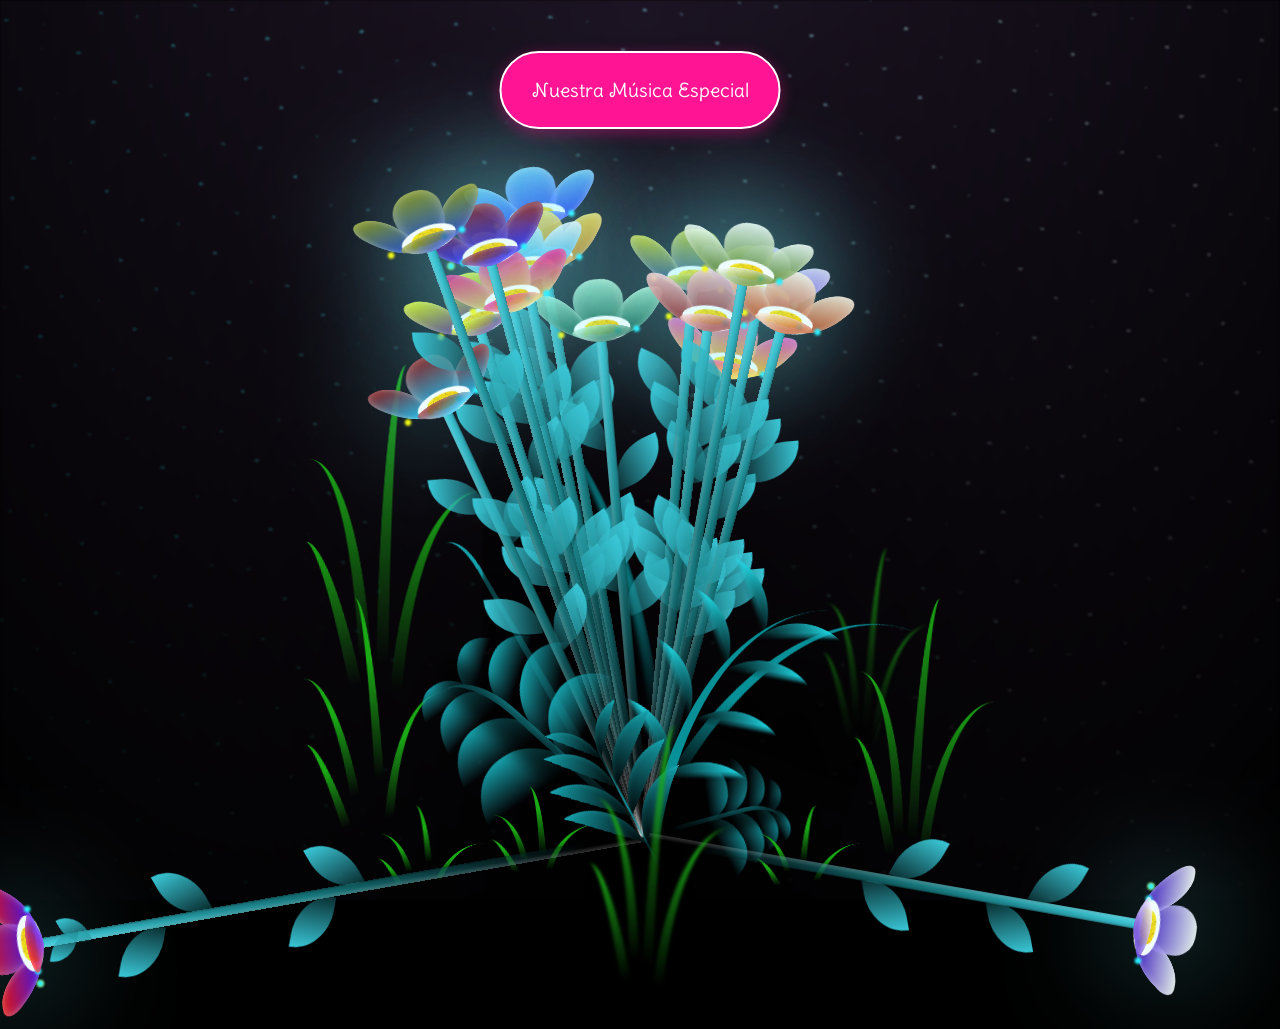
<file: index.html>
<!DOCTYPE html>
<html lang="en">
<head>
    <meta charset="UTF-8">
    <meta http-equiv="X-UA-Compatible" content="IE=edge">
    <meta name="viewport" content="width=device-width, initial-scale=1.0">
    <title>TE AMO SARAHI</title>
    <link rel="stylesheet" href="style.css">

    <link rel="preconnect" href="https://fonts.googleapis.com">
    <link rel="preconnect" href="https://fonts.gstatic.com" crossorigin>
    <link href="https://fonts.googleapis.com/css2?family=Delius+Swash+Caps&display=swap" rel="stylesheet">
</head>
    <body class="not-loaded">
      
        <div class="night"></div>

        <div class="loader">
          <div class="spinner"></div>
          <p style="color: white;">Cargando...</p>
          <p style="color: white;">Por favor espera mi amor :3</p>
          
        </div>
        <a href="musica.html" class="boton">Nuestra Música Especial</a>
        

        
        <script>
          document.addEventListener("DOMContentLoaded", function () {
              const loader = document.querySelector('.loader');
              // Ocultar loader inmediatamente
              if(loader) loader.style.display = 'none';
              document.body.classList.remove('not-loaded');
          });
        </script>
        
        
        
      

        
        
        <div class="flowers">
          

          


          

          <div class="flower flower--1">
            <div class="flower__leafs flower__leafs--1">
              <div class="flower__leaf flower__leaf--1"></div>
              <div class="flower__leaf flower__leaf--2"></div>
              <div class="flower__leaf flower__leaf--3"></div>
              <div class="flower__leaf flower__leaf--4"></div>
              

              <div class="flower__white-circle"></div>
      
              <div class="flower__light flower__light--1"></div>
              <div class="flower__light flower__light--2"></div>
              <div class="flower__light flower__light--3"></div>
              <div class="flower__light flower__light--4"></div>
              <div class="flower__light flower__light--5"></div>
              <div class="flower__light flower__light--6"></div>
              <div class="flower__light flower__light--7"></div>
              <div class="flower__light flower__light--8"></div>
      
            </div>
            <div class="flower__line">
              <div class="flower__line__leaf flower__line__leaf--1"></div>
              <div class="flower__line__leaf flower__line__leaf--2"></div>
              <div class="flower__line__leaf flower__line__leaf--3"></div>
              <div class="flower__line__leaf flower__line__leaf--4"></div>
              <div class="flower__line__leaf flower__line__leaf--5"></div>
              <div class="flower__line__leaf flower__line__leaf--6"></div>
            </div>
          </div>
          <!-- Flor rosa -->
          <div class="flower flower--4">
            <div class="flower__leafs flower__leafs--4">
                <div class="flower__leaf flower__leaf--1"></div>
                <div class="flower__leaf flower__leaf--2"></div>
                <div class="flower__leaf flower__leaf--3"></div>
                <div class="flower__leaf flower__leaf--4"></div>
                <div class="flower__white-circle"></div>
                <div class="flower__light flower__light--1"></div>
                <div class="flower__light flower__light--2"></div>
                <div class="flower__light flower__light--3"></div>
                <div class="flower__light flower__light--4"></div>
            </div>
            <div class="flower__line">
                <div class="flower__line__leaf flower__line__leaf--1"></div>
                <div class="flower__line__leaf flower__line__leaf--2"></div>
                <div class="flower__line__leaf flower__line__leaf--3"></div>
                <div class="flower__line__leaf flower__line__leaf--4"></div>
            </div>
          </div>

          <!-- Flor amarilla -->
          <div class="flower flower--5">
            <div class="flower__leafs flower__leafs--5">
                <div class="flower__leaf flower__leaf--1"></div>
                <div class="flower__leaf flower__leaf--2"></div>
                <div class="flower__leaf flower__leaf--3"></div>
                <div class="flower__leaf flower__leaf--4"></div>
                <div class="flower__white-circle"></div>
                <div class="flower__light flower__light--1"></div>
                <div class="flower__light flower__light--2"></div>
                <div class="flower__light flower__light--3"></div>
                <div class="flower__light flower__light--4"></div>
            </div>
            <div class="flower__line">
                <div class="flower__line__leaf flower__line__leaf--1"></div>
                <div class="flower__line__leaf flower__line__leaf--2"></div>
                <div class="flower__line__leaf flower__line__leaf--3"></div>
                <div class="flower__line__leaf flower__line__leaf--4"></div>
            </div>
          </div>
          <!-- Flor azul -->
          <div class="flower flower--8">
            <div class="flower__leafs flower__leafs--8">
                <div class="flower__leaf flower__leaf--1"></div>
                <div class="flower__leaf flower__leaf--2"></div>
                <div class="flower__leaf flower__leaf--3"></div>
                <div class="flower__leaf flower__leaf--4"></div>
                <div class="flower__white-circle"></div>
                <div class="flower__light flower__light--1"></div>
                <div class="flower__light flower__light--2"></div>
                <div class="flower__light flower__light--3"></div>
                <div class="flower__light flower__light--4"></div>
            </div>
            <div class="flower__line">
                <div class="flower__line__leaf flower__line__leaf--1"></div>
                <div class="flower__line__leaf flower__line__leaf--2"></div>
                <div class="flower__line__leaf flower__line__leaf--3"></div>
                <div class="flower__line__leaf flower__line__leaf--4"></div>
            </div>
          </div>

          <!-- Flor amarilla -->
          <div class="flower flower--9">
            <div class="flower__leafs flower__leafs--9">
                <div class="flower__leaf flower__leaf--1"></div>
                <div class="flower__leaf flower__leaf--2"></div>
                <div class="flower__leaf flower__leaf--3"></div>
                <div class="flower__leaf flower__leaf--4"></div>
                <div class="flower__white-circle"></div>
                <div class="flower__light flower__light--1"></div>
                <div class="flower__light flower__light--2"></div>
                <div class="flower__light flower__light--3"></div>
                <div class="flower__light flower__light--4"></div>
            </div>
            <div class="flower__line">
                <div class="flower__line__leaf flower__line__leaf--1"></div>
                <div class="flower__line__leaf flower__line__leaf--2"></div>
                <div class="flower__line__leaf flower__line__leaf--3"></div>
                <div class="flower__line__leaf flower__line__leaf--4"></div>
            </div>
          </div>

          <!-- Flor lila -->
          <div class="flower flower--10">
            <div class="flower__leafs flower__leafs--10">
                <div class="flower__leaf flower__leaf--1"></div>
                <div class="flower__leaf flower__leaf--2"></div>
                <div class="flower__leaf flower__leaf--3"></div>
                <div class="flower__leaf flower__leaf--4"></div>
                <div class="flower__white-circle"></div>
                <div class="flower__light flower__light--1"></div>
                <div class="flower__light flower__light--2"></div>
                <div class="flower__light flower__light--3"></div>
                <div class="flower__light flower__light--4"></div>
            </div>
            <div class="flower__line">
                <div class="flower__line__leaf flower__line__leaf--1"></div>
                <div class="flower__line__leaf flower__line__leaf--2"></div>
                <div class="flower__line__leaf flower__line__leaf--3"></div>
                <div class="flower__line__leaf flower__line__leaf--4"></div>
            </div>
          </div>

          <!-- Flor verde -->
          <div class="flower flower--11">
            <div class="flower__leafs flower__leafs--11">
                <div class="flower__leaf flower__leaf--1"></div>
                <div class="flower__leaf flower__leaf--2"></div>
                <div class="flower__leaf flower__leaf--3"></div>
                <div class="flower__leaf flower__leaf--4"></div>
                <div class="flower__white-circle"></div>
                <div class="flower__light flower__light--1"></div>
                <div class="flower__light flower__light--2"></div>
                <div class="flower__light flower__light--3"></div>
                <div class="flower__light flower__light--4"></div>
            </div>
            <div class="flower__line">
                <div class="flower__line__leaf flower__line__leaf--1"></div>
                <div class="flower__line__leaf flower__line__leaf--2"></div>
                <div class="flower__line__leaf flower__line__leaf--3"></div>
                <div class="flower__line__leaf flower__line__leaf--4"></div>
            </div>
          </div>

          <!-- Flor roja -->
          <div class="flower flower--12">
            <div class="flower__leafs flower__leafs--12">
                <div class="flower__leaf flower__leaf--1"></div>
                <div class="flower__leaf flower__leaf--2"></div>
                <div class="flower__leaf flower__leaf--3"></div>
                <div class="flower__leaf flower__leaf--4"></div>
                <div class="flower__white-circle"></div>
                <div class="flower__light flower__light--1"></div>
                <div class="flower__light flower__light--2"></div>
                <div class="flower__light flower__light--3"></div>
                <div class="flower__light flower__light--4"></div>
            </div>
            <div class="flower__line">
                <div class="flower__line__leaf flower__line__leaf--1"></div>
                <div class="flower__line__leaf flower__line__leaf--2"></div>
                <div class="flower__line__leaf flower__line__leaf--3"></div>
                <div class="flower__line__leaf flower__line__leaf--4"></div>
            </div>
          </div>

          <!-- Flor celeste -->
          <div class="flower flower--13">
            <div class="flower__leafs flower__leafs--13">
                <div class="flower__leaf flower__leaf--1"></div>
                <div class="flower__leaf flower__leaf--2"></div>
                <div class="flower__leaf flower__leaf--3"></div>
                <div class="flower__leaf flower__leaf--4"></div>
                <div class="flower__white-circle"></div>
                <div class="flower__light flower__light--1"></div>
                <div class="flower__light flower__light--2"></div>
                <div class="flower__light flower__light--3"></div>
                <div class="flower__light flower__light--4"></div>
            </div>
            <div class="flower__line">
                <div class="flower__line__leaf flower__line__leaf--1"></div>
                <div class="flower__line__leaf flower__line__leaf--2"></div>
                <div class="flower__line__leaf flower__line__leaf--3"></div>
                <div class="flower__line__leaf flower__line__leaf--4"></div>
            </div>
          </div>
          <!-- Flor celeste -->
          <div class="flower flower--14">
            <div class="flower__leafs flower__leafs--14">
                <div class="flower__leaf flower__leaf--1"></div>
                <div class="flower__leaf flower__leaf--2"></div>
                <div class="flower__leaf flower__leaf--3"></div>
                <div class="flower__leaf flower__leaf--4"></div>
                <div class="flower__white-circle"></div>
                <div class="flower__light flower__light--1"></div>
                <div class="flower__light flower__light--2"></div>
                <div class="flower__light flower__light--3"></div>
                <div class="flower__light flower__light--4"></div>
            </div>
            <div class="flower__line">
                <div class="flower__line__leaf flower__line__leaf--1"></div>
                <div class="flower__line__leaf flower__line__leaf--2"></div>
                <div class="flower__line__leaf flower__line__leaf--3"></div>
                <div class="flower__line__leaf flower__line__leaf--4"></div>
            </div>
          </div>
          <!-- Flor celeste -->
          <div class="flower flower--15">
            <div class="flower__leafs flower__leafs--15">
                <div class="flower__leaf flower__leaf--1"></div>
                <div class="flower__leaf flower__leaf--2"></div>
                <div class="flower__leaf flower__leaf--3"></div>
                <div class="flower__leaf flower__leaf--4"></div>
                <div class="flower__white-circle"></div>
                <div class="flower__light flower__light--1"></div>
                <div class="flower__light flower__light--2"></div>
                <div class="flower__light flower__light--3"></div>
                <div class="flower__light flower__light--4"></div>
            </div>
            <div class="flower__line">
                <div class="flower__line__leaf flower__line__leaf--1"></div>
                <div class="flower__line__leaf flower__line__leaf--2"></div>
                <div class="flower__line__leaf flower__line__leaf--3"></div>
                <div class="flower__line__leaf flower__line__leaf--4"></div>
            </div>
          </div>
          <!-- Flor celeste -->
          <div class="flower flower--16">
            <div class="flower__leafs flower__leafs--16">
                <div class="flower__leaf flower__leaf--1"></div>
                <div class="flower__leaf flower__leaf--2"></div>
                <div class="flower__leaf flower__leaf--3"></div>
                <div class="flower__leaf flower__leaf--4"></div>
                <div class="flower__white-circle"></div>
                <div class="flower__light flower__light--1"></div>
                <div class="flower__light flower__light--2"></div>
                <div class="flower__light flower__light--3"></div>
                <div class="flower__light flower__light--4"></div>
            </div>
            <div class="flower__line">
                <div class="flower__line__leaf flower__line__leaf--1"></div>
                <div class="flower__line__leaf flower__line__leaf--2"></div>
                <div class="flower__line__leaf flower__line__leaf--3"></div>
                <div class="flower__line__leaf flower__line__leaf--4"></div>
            </div>
          </div>
          <!-- Flor celeste -->
          <div class="flower flower--17">
            <div class="flower__leafs flower__leafs--17">
                <div class="flower__leaf flower__leaf--1"></div>
                <div class="flower__leaf flower__leaf--2"></div>
                <div class="flower__leaf flower__leaf--3"></div>
                <div class="flower__leaf flower__leaf--4"></div>
                <div class="flower__white-circle"></div>
                <div class="flower__light flower__light--1"></div>
                <div class="flower__light flower__light--2"></div>
                <div class="flower__light flower__light--3"></div>
                <div class="flower__light flower__light--4"></div>
            </div>
            <div class="flower__line">
                <div class="flower__line__leaf flower__line__leaf--1"></div>
                <div class="flower__line__leaf flower__line__leaf--2"></div>
                <div class="flower__line__leaf flower__line__leaf--3"></div>
                <div class="flower__line__leaf flower__line__leaf--4"></div>
            </div>
          </div>

      
          <div class="flower flower--2">
            <div class="flower__leafs flower__leafs--1">
              <div class="flower__leaf flower__leaf--1"></div>
              <div class="flower__leaf flower__leaf--2"></div>
              <div class="flower__leaf flower__leaf--3"></div>
              <div class="flower__leaf flower__leaf--4"></div>
              <div class="flower__white-circle"></div>
      
              <div class="flower__light flower__light--1"></div>
              <div class="flower__light flower__light--2"></div>
              <div class="flower__light flower__light--3"></div>
              <div class="flower__light flower__light--4"></div>
              <div class="flower__light flower__light--5"></div>
              <div class="flower__light flower__light--6"></div>
              <div class="flower__light flower__light--7"></div>
              <div class="flower__light flower__light--8"></div>
      
            </div>
            <div class="flower__line">
              <div class="flower__line__leaf flower__line__leaf--1"></div>
              <div class="flower__line__leaf flower__line__leaf--2"></div>
              <div class="flower__line__leaf flower__line__leaf--3"></div>
              <div class="flower__line__leaf flower__line__leaf--4"></div>
            </div>
          </div>
      
          <div class="flower flower--3">
            <div class="flower__leafs flower__leafs--3">
              <div class="flower__leaf flower__leaf--1"></div>
              <div class="flower__leaf flower__leaf--2"></div>
              <div class="flower__leaf flower__leaf--3"></div>
              <div class="flower__leaf flower__leaf--4"></div>
              <div class="flower__white-circle"></div>
      
              <div class="flower__light flower__light--1"></div>
              <div class="flower__light flower__light--2"></div>
              <div class="flower__light flower__light--3"></div>
              <div class="flower__light flower__light--4"></div>
              <div class="flower__light flower__light--5"></div>
              <div class="flower__light flower__light--6"></div>
              <div class="flower__light flower__light--7"></div>
              <div class="flower__light flower__light--8"></div>
      
            </div>
            <div class="flower__line">
              <div class="flower__line__leaf flower__line__leaf--1"></div>
              <div class="flower__line__leaf flower__line__leaf--2"></div>
              <div class="flower__line__leaf flower__line__leaf--3"></div>
              <div class="flower__line__leaf flower__line__leaf--4"></div>
            </div>
          </div>

          <!-- Flor rosa -->
          <div class="flower flower--6">
            <div class="flower__leafs flower__leafs--4">
                <div class="flower__leaf flower__leaf--1"></div>
                <div class="flower__leaf flower__leaf--2"></div>
                <div class="flower__leaf flower__leaf--3"></div>
                <div class="flower__leaf flower__leaf--4"></div>
                <div class="flower__white-circle"></div>
                <div class="flower__light flower__light--1"></div>
                <div class="flower__light flower__light--2"></div>
                <div class="flower__light flower__light--3"></div>
                <div class="flower__light flower__light--4"></div>
            </div>
            <div class="flower__line">
                <div class="flower__line__leaf flower__line__leaf--1"></div>
                <div class="flower__line__leaf flower__line__leaf--2"></div>
                <div class="flower__line__leaf flower__line__leaf--3"></div>
                <div class="flower__line__leaf flower__line__leaf--4"></div>
            </div>
          </div>

          <!-- Flor amarilla -->
          <div class="flower flower--7">
            <div class="flower__leafs flower__leafs--5">
                <div class="flower__leaf flower__leaf--1"></div>
                <div class="flower__leaf flower__leaf--2"></div>
                <div class="flower__leaf flower__leaf--3"></div>
                <div class="flower__leaf flower__leaf--4"></div>
                <div class="flower__white-circle"></div>
                <div class="flower__light flower__light--1"></div>
                <div class="flower__light flower__light--2"></div>
                <div class="flower__light flower__light--3"></div>
                <div class="flower__light flower__light--4"></div>
            </div>
            <div class="flower__line">
                <div class="flower__line__leaf flower__line__leaf--1"></div>
                <div class="flower__line__leaf flower__line__leaf--2"></div>
                <div class="flower__line__leaf flower__line__leaf--3"></div>
                <div class="flower__line__leaf flower__line__leaf--4"></div>
            </div>
          </div>
      
          <div class="grow-ans" style="--d:1.2s">
            <div class="flower__g-long">
              <div class="flower__g-long__top"></div>
              <div class="flower__g-long__bottom"></div>
            </div>
          </div>
      
          <div class="growing-grass">
            <div class="flower__grass flower__grass--1">
              <div class="flower__grass--top"></div>
              <div class="flower__grass--bottom"></div>
              <div class="flower__grass__leaf flower__grass__leaf--1"></div>
              <div class="flower__grass__leaf flower__grass__leaf--2"></div>
              <div class="flower__grass__leaf flower__grass__leaf--3"></div>
              <div class="flower__grass__leaf flower__grass__leaf--4"></div>
              <div class="flower__grass__leaf flower__grass__leaf--5"></div>
              <div class="flower__grass__leaf flower__grass__leaf--6"></div>
              <div class="flower__grass__leaf flower__grass__leaf--7"></div>
              <div class="flower__grass__leaf flower__grass__leaf--8"></div>
              <div class="flower__grass__overlay"></div>
            </div>
          </div>
      
          <div class="growing-grass">
            <div class="flower__grass flower__grass--2">
              <div class="flower__grass--top"></div>
              <div class="flower__grass--bottom"></div>
              <div class="flower__grass__leaf flower__grass__leaf--1"></div>
              <div class="flower__grass__leaf flower__grass__leaf--2"></div>
              <div class="flower__grass__leaf flower__grass__leaf--3"></div>
              <div class="flower__grass__leaf flower__grass__leaf--4"></div>
              <div class="flower__grass__leaf flower__grass__leaf--5"></div>
              <div class="flower__grass__leaf flower__grass__leaf--6"></div>
              <div class="flower__grass__leaf flower__grass__leaf--7"></div>
              <div class="flower__grass__leaf flower__grass__leaf--8"></div>
              <div class="flower__grass__overlay"></div>
            </div>
          </div>
      
          <div class="grow-ans" style="--d:2.4s">
            <div class="flower__g-right flower__g-right--1">
              <div class="leaf"></div>
            </div>
          </div>
      
          <div class="grow-ans" style="--d:2.8s">
            <div class="flower__g-right flower__g-right--2">
              <div class="leaf"></div>
            </div>
          </div>
      
          <div class="grow-ans" style="--d:2.8s">
            <div class="flower__g-front">
              <div class="flower__g-front__leaf-wrapper flower__g-front__leaf-wrapper--1">
                <div class="flower__g-front__leaf"></div>
              </div>
              <div class="flower__g-front__leaf-wrapper flower__g-front__leaf-wrapper--2">
                <div class="flower__g-front__leaf"></div>
              </div>
              <div class="flower__g-front__leaf-wrapper flower__g-front__leaf-wrapper--3">
                <div class="flower__g-front__leaf"></div>
              </div>
              <div class="flower__g-front__leaf-wrapper flower__g-front__leaf-wrapper--4">
                <div class="flower__g-front__leaf"></div>
              </div>
              <div class="flower__g-front__leaf-wrapper flower__g-front__leaf-wrapper--5">
                <div class="flower__g-front__leaf"></div>
              </div>
              <div class="flower__g-front__leaf-wrapper flower__g-front__leaf-wrapper--6">
                <div class="flower__g-front__leaf"></div>
              </div>
              <div class="flower__g-front__leaf-wrapper flower__g-front__leaf-wrapper--7">
                <div class="flower__g-front__leaf"></div>
              </div>
              <div class="flower__g-front__leaf-wrapper flower__g-front__leaf-wrapper--8">
                <div class="flower__g-front__leaf"></div>
              </div>
              <div class="flower__g-front__line"></div>
            </div>
          </div>
      
          <div class="grow-ans" style="--d:3.2s">
            <div class="flower__g-fr">
              <div class="leaf"></div>
              <div class="flower__g-fr__leaf flower__g-fr__leaf--1"></div>
              <div class="flower__g-fr__leaf flower__g-fr__leaf--2"></div>
              <div class="flower__g-fr__leaf flower__g-fr__leaf--3"></div>
              <div class="flower__g-fr__leaf flower__g-fr__leaf--4"></div>
              <div class="flower__g-fr__leaf flower__g-fr__leaf--5"></div>
              <div class="flower__g-fr__leaf flower__g-fr__leaf--6"></div>
              <div class="flower__g-fr__leaf flower__g-fr__leaf--7"></div>
              <div class="flower__g-fr__leaf flower__g-fr__leaf--8"></div>
            </div>
          </div>
      
          <div class="long-g long-g--0">
            <div class="grow-ans" style="--d:3s">
              <div class="leaf leaf--0"></div>
            </div>
            <div class="grow-ans" style="--d:2.2s">
              <div class="leaf leaf--1"></div>
            </div>
            <div class="grow-ans" style="--d:3.4s">
              <div class="leaf leaf--2"></div>
            </div>
            <div class="grow-ans" style="--d:3.6s">
              <div class="leaf leaf--3"></div>
            </div>
          </div>
      
          <div class="long-g long-g--1">
            <div class="grow-ans" style="--d:3.6s">
              <div class="leaf leaf--0"></div>
            </div>
            <div class="grow-ans" style="--d:3.8s">
              <div class="leaf leaf--1"></div>
            </div>
            <div class="grow-ans" style="--d:4s">
              <div class="leaf leaf--2"></div>
            </div>
            <div class="grow-ans" style="--d:4.2s">
              <div class="leaf leaf--3"></div>
            </div>
          </div>
      
          <div class="long-g long-g--2">
            <div class="grow-ans" style="--d:4s">
              <div class="leaf leaf--0"></div>
            </div>
            <div class="grow-ans" style="--d:4.2s">
              <div class="leaf leaf--1"></div>
            </div>
            <div class="grow-ans" style="--d:4.4s">
              <div class="leaf leaf--2"></div>
            </div>
            <div class="grow-ans" style="--d:4.6s">
              <div class="leaf leaf--3"></div>
            </div>
          </div>
      
          <div class="long-g long-g--3">
            <div class="grow-ans" style="--d:4s">
              <div class="leaf leaf--0"></div>
            </div>
            <div class="grow-ans" style="--d:4.2s">
              <div class="leaf leaf--1"></div>
            </div>
            <div class="grow-ans" style="--d:3s">
              <div class="leaf leaf--2"></div>
            </div>
            <div class="grow-ans" style="--d:3.6s">
              <div class="leaf leaf--3"></div>
            </div>
          </div>
      
          <div class="long-g long-g--4">
            <div class="grow-ans" style="--d:4s">
              <div class="leaf leaf--0"></div>
            </div>
            <div class="grow-ans" style="--d:4.2s">
              <div class="leaf leaf--1"></div>
            </div>
            <div class="grow-ans" style="--d:3s">
              <div class="leaf leaf--2"></div>
            </div>
            <div class="grow-ans" style="--d:3.6s">
              <div class="leaf leaf--3"></div>
            </div>
          </div>
      
          <div class="long-g long-g--5">
            <div class="grow-ans" style="--d:4s">
              <div class="leaf leaf--0"></div>
            </div>
            <div class="grow-ans" style="--d:4.2s">
              <div class="leaf leaf--1"></div>
            </div>
            <div class="grow-ans" style="--d:3s">
              <div class="leaf leaf--2"></div>
            </div>
            <div class="grow-ans" style="--d:3.6s">
              <div class="leaf leaf--3"></div>
            </div>
          </div>
      
          <div class="long-g long-g--6">
            <div class="grow-ans" style="--d:4.2s">
              <div class="leaf leaf--0"></div>
            </div>
            <div class="grow-ans" style="--d:4.4s">
              <div class="leaf leaf--1"></div>
            </div>
            <div class="grow-ans" style="--d:4.6s">
              <div class="leaf leaf--2"></div>
            </div>
            <div class="grow-ans" style="--d:4.8s">
              <div class="leaf leaf--3"></div>
            </div>
          </div>
      
          <div class="long-g long-g--7">
            <div class="grow-ans" style="--d:3s">
              <div class="leaf leaf--0"></div>
            </div>
            <div class="grow-ans" style="--d:3.2s">
              <div class="leaf leaf--1"></div>
            </div>
            <div class="grow-ans" style="--d:3.5s">
              <div class="leaf leaf--2"></div>
            </div>
            <div class="grow-ans" style="--d:3.6s">
              <div class="leaf leaf--3"></div>
            </div>
          </div>
        </div>
        
    
        <script src="index.js"></script>
      </body>
      

</html>
</file>
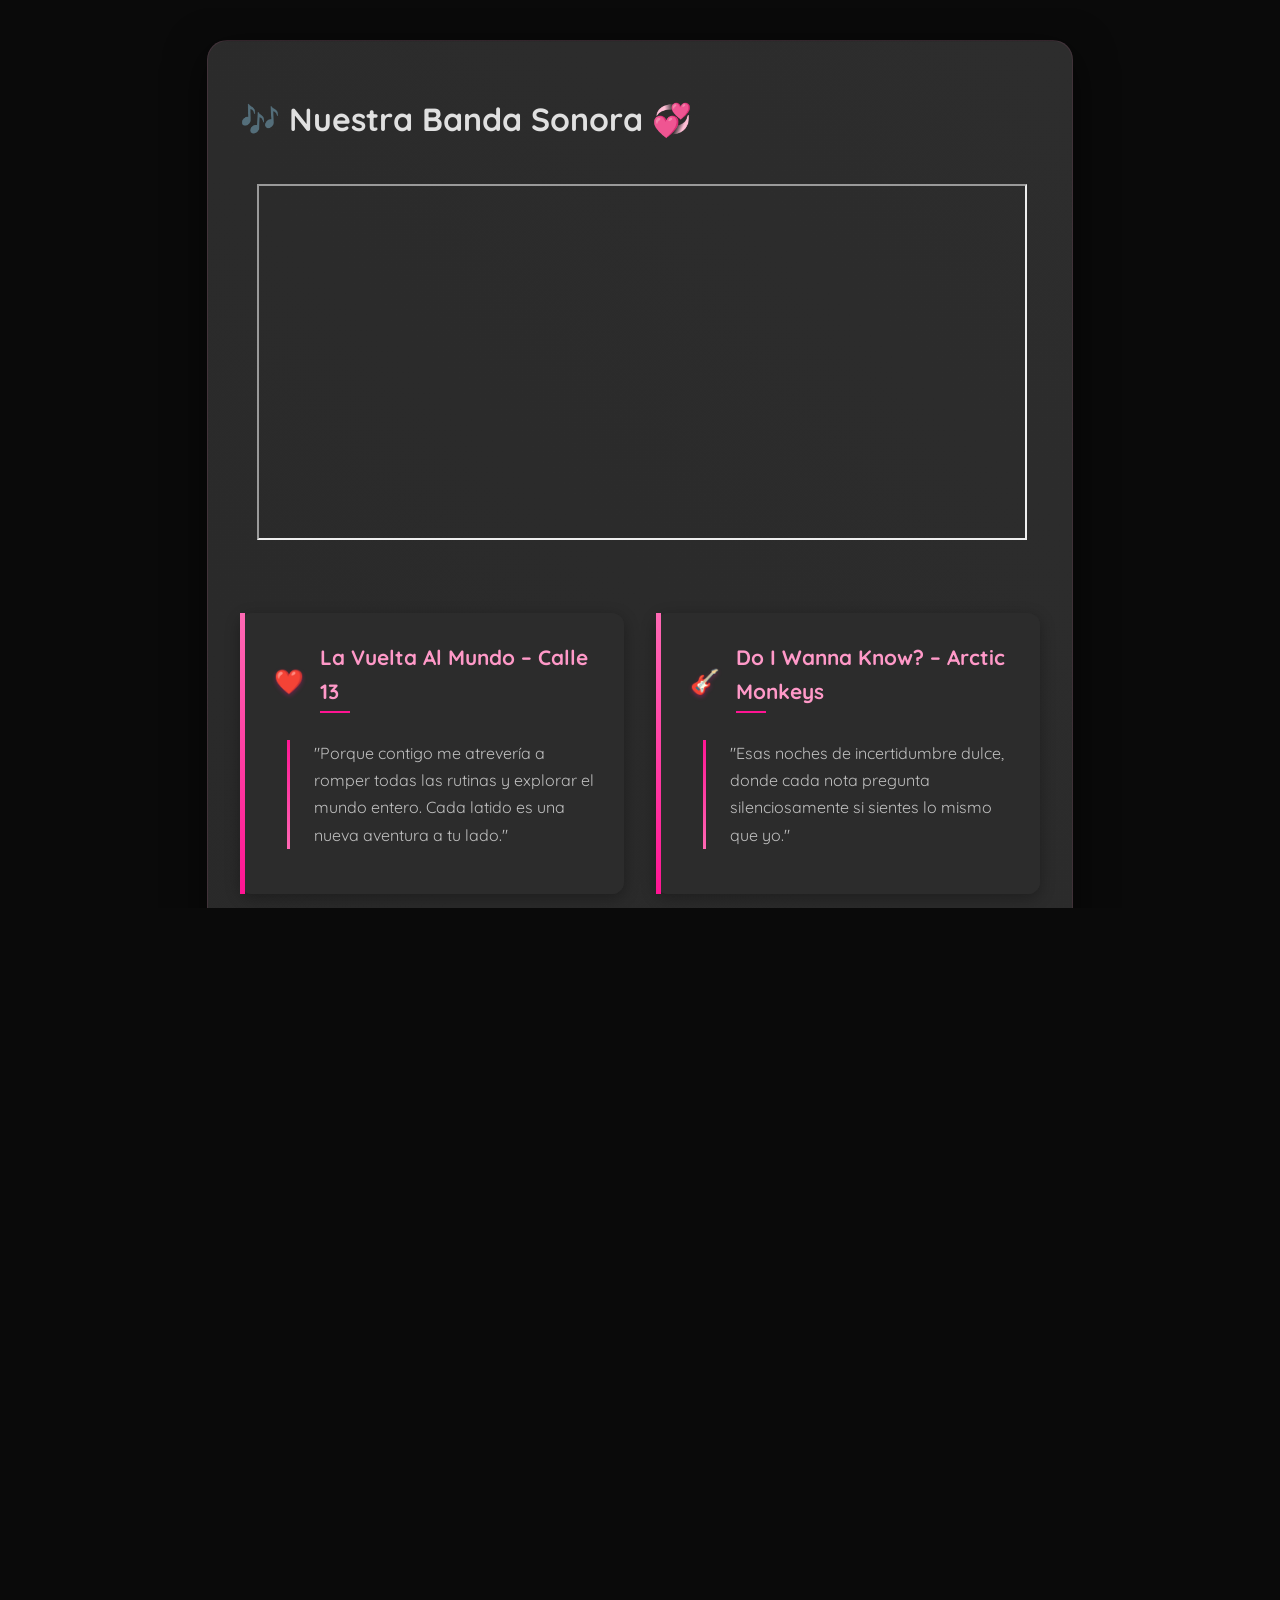
<file: musica.html>
<!DOCTYPE html>
<html lang="es">
<head>
    <meta charset="UTF-8">
    <meta name="viewport" content="width=device-width, initial-scale=1.0">
    <title>Nuestra Historia Musical 💖</title>
    <link rel="stylesheet" href="styles2.css">
    <link rel="preconnect" href="https://fonts.googleapis.com">
    <link rel="preconnect" href="https://fonts.gstatic.com" crossorigin>
    <link href="https://fonts.googleapis.com/css2?family=Delius+Swash+Caps&family=Quicksand:wght@400;600&display=swap" rel="stylesheet">
</head>
<body>
    <div class="music-container">
        <header class="music-header">
            <h1>🎶 Nuestra Banda Sonora 💞</h1>
            <div class="spotify-player">
                <iframe style="border-radius:0px" src="https://open.spotify.com/embed/playlist/4iunxjjlL7pdSQxCkbWVLF?utm_source=generator&theme=0" width="100%" height="352" frameBorder="1px" allowfullscreen="" allow="autoplay; clipboard-write; encrypted-media; fullscreen; picture-in-picture" loading="lazy"></iframe>
            </div>
        </header>

        <div class="song-grid">
            <!-- Cada canción con su significado -->
            <article class="song-card">
                <div class="song-header">
                    <span class="heart-icon">❤️</span>
                    <h2>La Vuelta Al Mundo – Calle 13</h2>
                </div>
                <p class="song-meaning">"Porque contigo me atrevería a romper todas las rutinas y explorar el mundo entero. Cada latido es una nueva aventura a tu lado."</p>
            </article>

            <article class="song-card">
                <div class="song-header">
                    <span class="heart-icon">🎸</span>
                    <h2>Do I Wanna Know? – Arctic Monkeys</h2>
                </div>
                <p class="song-meaning">"Esas noches de incertidumbre dulce, donde cada nota pregunta silenciosamente si sientes lo mismo que yo."</p>
            </article>

            <article class="song-card">
                <div class="song-header">
                    <span class="heart-icon">🌹</span>
                    <h2>Piel Canela – Cuco</h2>
                </div>
                <p class="song-meaning">"La dulzura de tu esencia capturada en melodías, como un abrazo musical que perdura en mi memoria."</p>
            </article>

            <!-- Repetir patrón para cada canción -->
            <!-- Continúa después de la última card -->
            <article class="song-card">
                <div class="song-header">
                    <span class="heart-icon">🔍</span>
                    <h2>Debajo de Tu Piel – Caifanes</h2>
                </div>
                <p class="song-meaning">"Una inmersión en tu esencia, donde cada capa descubierta revela universos nuevos que quiero seguir explorando."</p>
            </article>

            <article class="song-card">
                <div class="song-header">
                    <span class="heart-icon">💋</span>
                    <h2>Labios Rotos – Zoé (MTV Unplugged)</h2>
                </div>
                <p class="song-meaning">"La poesía de lo imperfecto, donde cada grieta cuenta la historia de un beso que vale más que mil palabras perfectas."</p>
            </article>

            <article class="song-card">
                <div class="song-header">
                    <span class="heart-icon">👻</span>
                    <h2>Cirice – Ghost</h2>
                </div>
                <p class="song-meaning">"Esa atracción que trasciende lo racional, como un imán invisible que me acerca a tu órbita una y otra vez."</p>
            </article>

            <article class="song-card">
                <div class="song-header">
                    <span class="heart-icon">🌙</span>
                    <h2>Darkness At The Heart Of My Love – Ghost</h2>
                </div>
                <p class="song-meaning">"Incluso en mis noches más oscuras, tu amor brilla como luna llena iluminando mis sombras."</p>
            </article>

            <article class="song-card">
                <div class="song-header">
                    <span class="heart-icon">🔥</span>
                    <h2>Flaca – Nampa Básico</h2>
                </div>
                <p class="song-meaning">"Un himno a tu autenticidad, donde cada verso celebra la obra de arte única que eres, sin retoques ni filtros."</p>
            </article>

            <article class="song-card">
                <div class="song-header">
                    <span class="heart-icon">✨</span>
                    <h2>Brillas – León Larregui</h2>
                </div>
                <p class="song-meaning">"Tu luz propia ilumina hasta mis rincones más ocultos, haciendo brillar cosas que ni yo sabía que existían."</p>
            </article>

            <article class="song-card">
                <div class="song-header">
                    <span class="heart-icon">🐺</span>
                    <h2>Lobo-hombre en París – La Unión</h2>
                </div>
                <p class="song-meaning">"La dualidad de querer protegerte ferozmente mientras descubro mi lado más humano a tu lado."</p>
            </article>

            <article class="song-card">
                <div class="song-header">
                    <span class="heart-icon">💀</span>
                    <h2>Dance Macabre – Ghost</h2>
                </div>
                <p class="song-meaning">"Nuestra danza particular, donde cada paso cuenta una historia y cada giro es un riesgo que vale la pena tomar."</p>
            </article>

            <article class="song-card">
                <div class="song-header">
                    <span class="heart-icon">🚗</span>
                    <h2>Passenger – Deftones</h2>
                </div>
                <p class="song-meaning">"Esa complicidad silenciosa donde basta un roce de manos para viajar juntos a cualquier destino."</p>
            </article>

            <article class="song-card">
                <div class="song-header">
                    <span class="heart-icon">😈</span>
                    <h2>My Flaws Burn Through My Skin... – $uicideboy$</h2>
                </div>
                <p class="song-meaning">"Te ofrezco mis cicatrices como un testamento vivo de lo que he sobrevivido, confiando en que tu mirada sabrá convertir cada rasguño en un triunfo compartido."</p>
            </article>

            <article class="song-card">
                <div class="song-header">
                    <span class="heart-icon">🚀</span>
                    <h2>Rush</h2>
                </div>
                <p class="song-meaning">"La adrenalina pura de tu mirada, acelerando mi mundo hasta dejarme sin aliento pero siempre queriendo más."</p>
            </article>

            <article class="song-card">
                <div class="song-header">
                    <span class="heart-icon">🔥</span>
                    <h2>Sex on Fire – Kings of Leon</h2>
                </div>
                <p class="song-meaning">"La química que prende chispas con solo cruzarnos, un incendio controlado que nunca queremos apagar."</p>
            </article>

            <article class="song-card">
                <div class="song-header">
                    <span class="heart-icon">💍</span>
                    <h2>Mine – Bazzi</h>
                </div>
                <p class="song-meaning">"Esa certeza de pertenecernos mutuamente, creando un territorio sagrado donde solo nosotros reinamos."</p>
            </article>

            <article class="song-card">
                <div class="song-header">
                    <span class="heart-icon">🧠</span>
                    <h2>Where Is My Mind? – Pixies</h2>
                </div>
                <p class="song-meaning">"El dulce caos mental de querer mantener la cordura mientras tu recuerdo ocupa cada neurona disponible."</p>
            </article>

            <article class="song-card">
                <div class="song-header">
                    <span class="heart-icon">👻</span>
                    <h2>goosebumps – Travis Scott</h2>
                </div>
                <p class="song-meaning">"La piel de gallina que recorre mi cuerpo cuando tu voz susurra secretos que solo yo puedo descifrar."</p>
            </article>

            <article class="song-card">
                <div class="song-header">
                    <span class="heart-icon">🕸️</span>
                    <h2>Spiders – Ashbury Heights</h2>
                </div>
                <p class="song-meaning">"El tic-tac se hace melodía al verte, marcando un ritmo que me invita a vivir cada instante con la urgencia de tu amor."</p>
            </article>

            <article class="song-card">
                <div class="song-header">
                    <span class="heart-icon">🌌</span>
                    <h2>Lonely Day – System of a Down</h2>
                </div>
                <p class="song-meaning"> "En el día más solitario, tu sola presencia rompe la penumbra y renueva mi esperanza de que nunca más tendré que enfrentar la soledad sin ti."</p>
            </article>

            <article class="song-card">
                <div class="song-header">
                    <span class="heart-icon">💧</span>
                    <h2>Reign in Blood – $uicideboy$</h2>
                </div>
                <p class="song-meaning">"Pasión en estado puro que corre por mis venas, transformando cada célula en puro deseo por ti."</p>
            </article>

            <article class="song-card">
                <div class="song-header">
                    <span class="heart-icon">🌴</span>
                    <h2>Muerte en Hawaii – Calle 13</h2>
                </div>
                <p class="song-meaning">"La deliciosa locura de inventar mil formas extraordinarias para recordarte la verdad más simple: te amo."</p>
            </article>

            <article class="song-card">
                <div class="song-header">
                    <span class="heart-icon">🕊️</span>
                    <h2>Aerials – System Of A Down</h2>
                </div>
                <p class="song-meaning">"Esa conexión cósmica que nos eleva por encima de lo mundano, encontrando libertad en nuestra unión."</p>
            </article>

            <article class="song-card">
                <div class="song-header">
                    <span class="heart-icon">❓</span>
                    <h2>R U Mine? – Arctic Monkeys</h2>
                </div>
                <p class="song-meaning">"El suspenso adictivo de cada mirada que busca confirmar lo que el corazón ya sabe pero la mente duda en creer."</p>
            </article>

            <article class="song-card">
                <div class="song-header">
                    <span class="heart-icon">♾️</span>
                    <h2>Amor de Siempre – Cuco</h2>
                </div>
                <p class="song-meaning">"La certeza atemporal de que nuestro amor trasciende fechas y calendarios, escribiéndose en constelaciones."</p>
            </article>

            <article class="song-card">
                <div class="song-header">
                    <span class="heart-icon">⛰️</span>
                    <h2>High Enough – K.Flay</h2>
                </div>
                <p class="song-meaning">"Eres la cumbre que me alza sin esfuerzo, y cada mirada compartida me recuerda que no necesito nada más para sentirme en lo más alto."</p>
            </article>

            <article class="song-card">
                <div class="song-header">
                    <span class="heart-icon">🏹</span>
                    <h2>Cupid’s Chokehold – Gym Class Heroes</h2>
                </div>
                <p class="song-meaning">"El dulce ahogo de un amor que nos atrapó desprevenidos, convirtiendo cada asfixia en oxígeno puro."</p>
            </article>
            
            <article class="song-card">
              <div class="song-header">
                <span class="heart-icon">⭐</span>
                <h2>Nocturne Op. 9 No. 2 – Frédéric Chopin, Olga Bordas</h2>
              </div>
              <p class="song-meaning">
                "Cada nota evoca la ternura de la noche, acariciando mi alma como si tus manos rozaran el piano y mi corazón al mismo tiempo."
              </p>
            </article>

            <!-- New songs added -->
            <article class="song-card">
                <div class="song-header">
                    <span class="heart-icon">🎵</span>
                    <h2>Happy Together – The Turtles</h2>
                </div>
                <p class="song-meaning">"La alegría de estar juntos, sin importar lo que pase, siempre felices."</p>
            </article>

            <article class="song-card">
                <div class="song-header">
                    <span class="heart-icon">💖</span>
                    <h2>Valentine – Laufey</h2>
                </div>
                <p class="song-meaning">"El amor en su forma más pura y sincera, como un regalo de San Valentín."</p>
            </article>

            <article class="song-card">
                <div class="song-header">
                    <span class="heart-icon">💘</span>
                    <h2>Me Gustas Tú – Manu Chao</h2>
                </div>
                <p class="song-meaning">"La simpleza de decir 'me gustas tú' y todo lo que eso implica."</p>
            </article>

            <article class="song-card">
                <div class="song-header">
                    <span class="heart-icon">🔒</span>
                    <h2>Locked out of Heaven – Bruno Mars</h2>
                </div>
                <p class="song-meaning">"La sensación de estar en el cielo cuando estamos juntos, y lo difícil que es estar separados."</p>
            </article>

            <article class="song-card">
                <div class="song-header">
                    <span class="heart-icon">🌟</span>
                    <h2>Eres – Café Tacvba</h2>
                </div>
                <p class="song-meaning">"Eres todo lo que necesito, mi complemento perfecto."</p>
            </article>

            <article class="song-card">
                <div class="song-header">
                    <span class="heart-icon">🌬️</span>
                    <h2>The Mercy of the Wind – Million Eyes</h2>
                </div>
                <p class="song-meaning">"La suavidad y la fuerza del viento, como nuestro amor que se adapta y perdura."</p>
            </article>

            <article class="song-card">
                <div class="song-header">
                    <span class="heart-icon">🌌</span>
                    <h2>Dreamscape – Austin Farwell</h2>
                </div>
                <p class="song-meaning">"Un paisaje de sueños donde todo es posible, como nuestro amor."</p>
            </article>

            <article class="song-card">
                <div class="song-header">
                    <span class="heart-icon">👗</span>
                    <h2>Ropa De Bazar – Ed Maverick, Bratty</h2>
                </div>
                <p class="song-meaning">"La belleza de lo simple y cotidiano, como nuestra relación."</p>
            </article>

            <article class="song-card">
                <div class="song-header">
                    <span class="heart-icon">🙏</span>
                    <h2>Te Lo Pido por Favor – Jaguares</h2>
                </div>
                <p class="song-meaning">"La súplica de un amor sincero y profundo, pidiendo que nunca nos separemos."</p>
            </article>

            <article class="song-card">
                <div class="song-header">
                    <span class="heart-icon">🔔</span>
                    <h2>Hazme una Señal - Gimme Little Sign – Roberto Jordan</h2>
                </div>
                <p class="song-meaning">"La necesidad de una señal, un pequeño gesto que confirme nuestro amor."</p>
            </article>

            <article class="song-card">
                <div class="song-header">
                    <span class="heart-icon">🌠</span>
                    <h2>Soñé – Zoé</h2>
                </div>
                <p class="song-meaning">"Los sueños que compartimos y que nos unen cada vez más."</p>
            </article>

            <article class="song-card">
                <div class="song-header">
                    <span class="heart-icon">🚀</span>
                    <h2>Vámonos a Marte – Kevin Kaarl</h2>
                </div>
                <p class="song-meaning">"La aventura de ir a Marte juntos, explorando nuevos mundos y experiencias."</p>
            </article>

            <article class="song-card">
                <div class="song-header">
                    <span class="heart-icon">👻</span>
                    <h2>Mary On A Cross – Ghost</h2>
                </div>
                <p class="song-meaning">"La dualidad de lo sagrado y lo profano, como nuestro amor que desafía las normas."</p>
            </article>

            <article class="song-card">
                <div class="song-header">
                    <span class="heart-icon">🍌</span>
                    <h2>Banana Brain – Die Antwoord</h2>
                </div>
                <p class="song-meaning">"La locura y la diversión que compartimos, siempre riendo juntos."</p>
            </article>

            <article class="song-card">
                <div class="song-header">
                    <span class="heart-icon">🪨</span>
                    <h2>Like a Stone – Audioslave</h2>
                </div>
                <p class="song-meaning">"La solidez y la permanencia de nuestro amor, como una piedra."</p>
            </article>

            <article class="song-card">
                <div class="song-header">
                    <span class="heart-icon">🎷</span>
                    <h2>Rude – MAGIC!</h2>
                </div>
                <p class="song-meaning">"La rebeldía y la pasión de nuestro amor, desafiando las expectativas."</p>
            </article>

            <article class="song-card">
                <div class="song-header">
                    <span class="heart-icon">🌅</span>
                    <h2>Nos Vamos Juntos – Caifanes</h2>
                </div>
                <p class="song-meaning">"La promesa de estar juntos, sin importar a dónde vayamos."</p>
            </article>

            <article class="song-card">
                <div class="song-header">
                    <span class="heart-icon">🔇</span>
                    <h2>Enjoy the Silence – Depeche Mode</h2>
                </div>
                <p class="song-meaning">"La tranquilidad y la paz que encontramos en el silencio compartido."</p>
            </article>

            <article class="song-card">
                <div class="song-header">
                    <span class="heart-icon">🎹</span>
                    <h2>Mia & Sebastian’s Theme – Justin Hurwitz</h2>
                </div>
                <p class="song-meaning">"La melodía que nos une, como en una película romántica."</p>
            </article>

            <article class="song-card">
                <div class="song-header">
                    <span class="heart-icon">🙏</span>
                    <h2>Experiencia Religiosa – Enrique Iglesias</h2>
                </div>
                <p class="song-meaning">"La intensidad de nuestro amor, como una experiencia religiosa."</p>
            </article>

            <article class="song-card">
                <div class="song-header">
                    <span class="heart-icon">🧪</span>
                    <h2>Química Mayor – Mon Laferte</h2>
                </div>
                <p class="song-meaning">"La química innegable que compartimos, siempre creando algo mágico."</p>
            </article>

        </div>

        <div class="love-message">
            <div class="animated-heart">💖</div>
            <p class="song-meaning">Cada nota, cada verso, es un latido de este sentimiento que crece contigo...</p>
            <a href="index.html" class="boton">Volver a Nuestro Inicio</a>
        </div>
    </div>

    <script>
        document.addEventListener('DOMContentLoaded', () => {
            const cards = document.querySelectorAll('.song-card');
            cards.forEach((card, index) => {
                card.style.setProperty('--index', index);
            });
        });
    </script>
</body>
</html>
</file>
<file: style.css>
*,
*::after,
*::before {
  padding: 0;
  margin: 0;
  box-sizing: border-box;
}

:root {
  --dark-color: #000;
}

/* Estilos para el reproductor de audio */
audio {
    position: fixed;
    bottom: 10px;
    left: 50%;
    transform: translateX(-50%);
    width: 300px;
    z-index: 1000;
    opacity: 0.7;
    transition: opacity 0.3s ease;
}

audio:hover {
    opacity: 1;
}

#lyrics-container {
    position: fixed;
    top: 50vh; /* 3/4 desde la parte superior (viewport height) */
    left: 50%;
    transform: translateX(-50%);
    text-align: center;
    color: white;
    font-size: 5vh;
    z-index: 9999;
    width: 100%;
}

.lyric-line {
  font-family: "Delius Swash Caps", serif;
  position: absolute;
  left: 0;
  right: 0;
  opacity: 0;
  transform: translateY(20px); /* Inicia ligeramente abajo */
  transition: 
      opacity 0.5s ease-in-out,
      transform 0.5s ease-in-out;
  pointer-events: none;
  margin: 0 auto;
  top: 0;
}

.lyric-line.active {
  opacity: 1;
  transform: translateY(0); /* Posición final */
  text-shadow: 
    0 0 10px rgba(255, 100, 100, 0.8),  /* Brillo rojo claro */
    0 0 20px rgba(255, 150, 150, 0.6),  /* Brillo más amplio */
    0 0 30px rgba(255, 200, 200, 0.4);  /* Brillo difuminado */
  transition: 
    opacity 0.5s ease-in-out,
    transform 0.5s ease-in-out,
    text-shadow 0.5s ease-in-out;  /* Transición suave para el glow */
}

.lyric-line.exit {
  opacity: 0;
  transform: translateY(-20px); /* Sale hacia arriba */
  text-shadow: 
    0 0 10px rgba(255, 100, 100, 0.4),  /* Brillo rojo claro más tenue */
    0 0 20px rgba(255, 150, 150, 0.2),
    0 0 30px rgba(255, 200, 200, 0.1);
}
@keyframes fadeInUp {
    from {
        opacity: 0;
        transform: translateY(20px);
    }
    to {
        opacity: 1;
        transform: translateY(0);
    }
}

/* .lyric-line.active {

} */

.loader {
  position: fixed;
  top: 0;
  left: 0;
  width: 100%;
  height: 100%;
  background: #000;
  display: flex;
  flex-direction: column;
  align-items: center;
  justify-content: center;
  z-index: 9999;
}

.spinner {
  width: 50px;
  height: 50px;
  border: 4px solid #fff;
  border-top-color: #ff69b4;
  border-radius: 50%;
  animation: spin 1s linear infinite;
}

@keyframes spin {
  to { transform: rotate(360deg); }
}

/*////////////////////////////////////////////////////////////*/
body {
  display: flex;
  align-items: flex-end;
  justify-content: center;
  min-height: 100vh;
  background-color: var(--dark-color);
  overflow: hidden;
  perspective: 1000px;
}

.night {
  position: fixed;
  left: 50%;
  top: 0;
  transform: translateX(-50%);
  width: 100%;
  height: 100%;
  filter: blur(0.1vmin);
  background-image: radial-gradient(ellipse at top, transparent 0%, var(--dark-color)), radial-gradient(ellipse at bottom, var(--dark-color), rgba(202, 145, 255, 0.2)), repeating-linear-gradient(220deg, black 0px, black 19px, transparent 19px, transparent 22px), repeating-linear-gradient(189deg, black 0px, black 19px, transparent 19px, transparent 22px), repeating-linear-gradient(148deg, black 0px, black 19px, transparent 19px, transparent 22px), linear-gradient(90deg, #00fffa, #f0f0f0);
}

.flowers {
  position: relative;
  transform: scale(0.7);
}

.flower {
  position: absolute;
  bottom: 10vmin;
  transform-origin: bottom center;
  z-index: 10;
  --fl-speed: 0.8s;
}
/* Flor rosa */
.flower--1 {
  left: 500%;
  transform: rotate(-100deg);
  animation: moving-flower-2 4s linear infinite;
  transform-origin: bottom center;
  position: absolute;
  bottom: 10vmin;
  transform-origin: bottom center;
  z-index: 10;
  --fl-speed: 0.8s;
}

.flower--1 .flower__leaf {
  background-color: #2f00ff; /* Rosa */
  background-image: linear-gradient(to top, #4400ff, #ff0000);
}

.flower--1 .flower__line {
  height: 98vmin;
  animation-delay: 1.2s;
}

@keyframes moving-flower-2 {
  0%, 100% {
      transform: rotate(-30deg);
  }
  50% {
      transform: rotate(-25deg);
  }
}
/* Flor rosa */
.flower--2 {
  left: -50%;
  transform: rotate(100deg);
  animation: moving-flower-2 4s linear infinite;
  transform-origin: bottom center;
  position: absolute;
  bottom: 10vmin;
  transform-origin: bottom center;
  z-index: 10;
  --fl-speed: 0.8s;
}

.flower--2 .flower__leaf {
  background-color: #ffffff; /* Rosa */
  background-image: linear-gradient(to top, #3d09cc, #ffffff);
}

.flower--2 .flower__line { 
  height:80vmin;
  animation-delay: 1.2s;
}

@keyframes moving-flower-2 {
  0%, 100% {
      transform: rotate(-30deg);
  }
  50% {
      transform: rotate(-25deg);
  }
}
/* Flor rosa */
.flower--3 {
  left: 25%;
  transform: rotate(-15deg);
  animation: moving-flower-3 4s linear infinite;
}

.flower--3 .flower__leaf {
  background-color: #9e84dd; /* Rosa */
  background-image: linear-gradient(to top, #1814ff, #8a1212);
}

.flower--3 .flower__line {
  height: 95vmin;
  animation-delay: 1.2s;
}

@keyframes moving-flower-3 {
  0%, 100% {
      transform: rotate(15deg);
  }
  50% {
      transform: rotate(20deg);
  }
}


/* Flor rosa */
.flower--4 {
  left: 20%;
  transform: rotate(-10deg);
  animation: moving-flower-4 4s linear infinite;
}

.flower--4 .flower__leaf {
  background-color: #ff69b4; /* Rosa */
  background-image: linear-gradient(to top, #1418ff, #69d0ff);
}

.flower--4 .flower__line {
  height: 99vmin;
  animation-delay: 1.2s;
}

@keyframes moving-flower-4 {
  0%, 100% {
      transform: rotate(10deg);
  }
  50% {
      transform: rotate(5deg);
  }
}

/* Flor amarilla */
.flower--5 {
  left: 80%;
  transform: rotate(10deg);
  animation: moving-flower-5 4s linear infinite;
}

.flower--5 .flower__leaf {
  background-color: #ffeb3b; /* Amarillo */
  background-image: linear-gradient(to top, #ffda07, #ff3bbe);
}

.flower--5 .flower__line {
  height: 75vmin;
  animation-delay: 1.5s;
}

@keyframes moving-flower-5 {
  0%, 100% {
      transform: rotate(35deg);
  }
  50% {
      transform: rotate(40deg);
  }
}



/* Flor rosa */
.flower--6 {
  left: 25%;
  transform: rotate(-25deg);
  animation: moving-flower-6 4s linear infinite;
}

.flower--6 .flower__leaf {
  background-color: #69f5ff; /* Rosa */
  background-image: linear-gradient(to top, #14c8ff, #910f0f);
}

.flower--6 .flower__line {
  height: 75vmin;
  animation-delay: 1.2s;
}

@keyframes moving-flower-6 {
  0%, 100% {
      transform: rotate(-30deg);
  }
  50% {
      transform: rotate(-25deg);
  }
}


/* Flor rosa */
.flower--7 {
  left: 35%;
  transform: rotate(-20deg);
  animation: moving-flower-7 4s linear infinite;
}

.flower--7 .flower__leaf {
  background-color: #000000; /* Rosa */
  background-image: linear-gradient(to top, #1942ca, #b9c512c2);
}

.flower--7 .flower__line {
  height: 100vmin;
  animation-delay: 1.5s;
}

@keyframes moving-flower-7 {
  0%, 100% {
      transform: rotate(5deg);
  }
  50% {
      transform: rotate(-5deg);
  }
}

/* Flor 8 - Azul */
.flower--8 {
  left: 10%;
  transform: rotate(5deg);
  animation: moving-flower-8 3.8s linear infinite;
}

.flower--8 .flower__leaf {
  background-color: #eaf63b; /* Azul */
  background-image: linear-gradient(to top, #1e3a8a, #dadd14);
}

.flower--8 .flower__line {
  height: 88vmin;
  animation-delay: 1.3s;
}

@keyframes moving-flower-8 {
  0%, 100% {
      transform: rotate(6deg);
  }
  50% {
      transform: rotate(-6deg);
  }
}

/* Flor 9 - Amarilla */
.flower--9 {
  left: 70%;
  transform: rotate(-10deg);
  animation: moving-flower-9 4.2s linear infinite;
}

.flower--9 .flower__leaf {
  background-color: #facc15; /* Amarillo */
  background-image: linear-gradient(to top, #d97706, #fde047);
}

.flower--9 .flower__line {
  height: 92vmin;
  animation-delay: 1.6s;
}

@keyframes moving-flower-9 {
  0%, 100% {
      transform: rotate(2deg);
  }
  50% {
      transform: rotate(-7deg);
  }
}

/* Flor 10 - Lila */
.flower--10 {
  left: 35%;
  transform: rotate(12deg);
  animation: moving-flower-10 4.5s linear infinite;
}

.flower--10 .flower__leaf {
  background-color: #c084fc; /* Lila */
  background-image: linear-gradient(to top, #7c3aed, #e9d5ff);
}

.flower--10 .flower__line {
  height: 87vmin;
  animation-delay: 1.4s;
}

@keyframes moving-flower-10 {
  0%, 100% {
      transform: rotate(20deg);
  }
  50% {
      transform: rotate(25deg);
  }
}

/* Flor 11 - Verde */
.flower--11 {
  left: 55%;
  transform: rotate(-5deg);
  animation: moving-flower-11 3.9s linear infinite;
}

.flower--11 .flower__leaf {
  background-color: #10b981; /* Verde */
  background-image: linear-gradient(to top, #065f46, #a7f3d0);
}

.flower--11 .flower__line {
  height: 80vmin;
  animation-delay: 1.5s;
}

@keyframes moving-flower-11 {
  0%, 100% {
      transform: rotate(-10deg);
  }
  50% {
      transform: rotate(-15deg);
  }
}

/* Flor 12 - Roja */
.flower--12 {
  left: 15%;
  transform: rotate(7deg);
  animation: moving-flower-12 4.1s linear infinite;
}

.flower--12 .flower__leaf {
  background-color: #ef4444; /* Rojo */
  background-image: linear-gradient(to top, #991b1b, #fecaca);
}

.flower--12 .flower__line {
  height: 82vmin;
  animation-delay: 1.2s;
}

@keyframes moving-flower-12 {
  0%, 100% {
      transform: rotate(35deg);
  }
  50% {
      transform: rotate(30deg);
  }
}

/* Flor 13 - Celeste */
.flower--13 {
  left: 40%;
  transform: rotate(-12deg);
  animation: moving-flower-13 3.7s linear infinite;
}

.flower--13 .flower__leaf {
  background-color: #38bdf8; /* Celeste */
  background-image: linear-gradient(to top, #0ea5e9, #e0f2fe);
}

.flower--13 .flower__line {
  height: 91vmin;
  animation-delay: 1.7s;
}

@keyframes moving-flower-13 {
  0%, 100% {
      transform: rotate(-20deg);
  }
  50% {
      transform: rotate(-10deg);
  }
}

/* Flor 14 - Naranja */
.flower--14 {
  left: 60%;
  transform: rotate(15deg);
  animation: moving-flower-14 4s linear infinite;
}

.flower--14 .flower__leaf {
  background-color: #f97316; /* Naranja */
  background-image: linear-gradient(to top, #c2410c, #ffedd5);
}

.flower--14 .flower__line {
  height: 84vmin;
  animation-delay: 1.3s;
}

@keyframes moving-flower-14 {
  0%, 100% {
      transform: rotate(18deg);
  }
  50% {
      transform: rotate(25deg);
  }
}

/* Flor 15 - Morada */
.flower--15 {
  left: 85%;
  transform: rotate(-18deg);
  animation: moving-flower-15 4.3s linear infinite;
}

.flower--15 .flower__leaf {
  background-color: #7e22ce; /* Morado */
  background-image: linear-gradient(to top, #581c87, #eeff00);
}

.flower--15 .flower__line {
  height: 85vmin;
  animation-delay: 1.8s;
}

@keyframes moving-flower-15 {
  0%, 100% {
      transform: rotate(-35deg);
  }
  50% {
      transform: rotate(-20deg);
  }
}

/* Flor 16 - Verde Lima */
.flower--16 {
  left: 5%;
  transform: rotate(10deg);
  animation: moving-flower-16 4.2s linear infinite;
}

.flower--16 .flower__leaf {
  background-color: #84cc16; /* Verde Lima */
  background-image: linear-gradient(to top, #4d7c0f, #f0fdf4);
}

.flower--16 .flower__line {
  height: 90vmin;
  animation-delay: 1.6s;
}

@keyframes moving-flower-16 {
  0%, 100% {
      transform: rotate(15deg);
  }
  50% {
      transform: rotate(22deg);
  }
}

/* Flor 17 - Rosada */
.flower--17 {
  left: 50%;
  transform: rotate(-14deg);
  animation: moving-flower-17 3.8s linear infinite;
}

.flower--17 .flower__leaf {
  background-color: #f472b6; /* Rosado */
  background-image: linear-gradient(to top, #dad75d, #e60785);
}

.flower--17 .flower__line {
  height: 87vmin;
  animation-delay: 1.4s;
}

@keyframes moving-flower-17 {
  0%, 100% {
      transform: rotate(-10deg);
  }
  50% {
      transform: rotate(-18deg);
  }
}


.flower__leafs {
  position: relative;
  animation: blooming-flower 2s backwards;
}
.flower__leafs--1 {
  animation-delay: 2.3s;
}
.flower__leafs--2 {
  animation-delay: 1.8s;
}
.flower__leafs--3 {
  animation-delay: 2.9s;
}
.flower__leafs--4 {
  animation-delay: 1.8s;
}
.flower__leafs--5 {
  animation-delay: 1.8s;
}
.flower__leafs--6 {
  animation-delay: 1.7s;
}
.flower__leafs--7 {
  animation-delay: 1.9s;
}
.flower__leafs--8 {
  animation-delay: 1.3s;
}
.flower__leafs--9 {
  animation-delay: 1.6s;
}
.flower__leafs--10 {
  animation-delay: 2.7s;
}
.flower__leafs--11 {
  animation-delay: 2.3s;
}
.flower__leafs--12 {
  animation-delay: 1.2s;
}
.flower__leafs--13 {
  animation-delay: 1.3s;
}
.flower__leafs--14 {
  animation-delay: 2.4s;
}
.flower__leafs--15 {
  animation-delay: 1.5s;
}
.flower__leafs--16 {
  animation-delay: 2.8s;
}
.flower__leafs--17 {
  animation-delay: 2.6s;
}

.flower__leafs::after {
  content: "";
  position: absolute;
  left: 0;
  top: 0;
  transform: translate(-50%, -100%);
  width: 8vmin;
  height: 8vmin;
  background-color: #6bf0ff;
  filter: blur(10vmin);
}
.flower__leaf {
  position: absolute;
  bottom: 0;
  left: 50%;
  width: 8vmin;
  height: 11vmin;
  border-radius: 51% 49% 47% 53%/44% 45% 55% 69%;
  background-color: #65e6cc;
  background-image: linear-gradient(to top, #40bbab, #a7ffee);
  transform-origin: bottom center;
  opacity: 0.9;
  box-shadow: inset 0 0 2vmin rgba(255, 255, 255, 0.5);
}
.flower__leaf--1 {
  transform: translate(-10%, 1%) rotateY(40deg) rotateX(-50deg);
}
.flower__leaf--2 {
  transform: translate(-50%, -4%) rotateX(40deg);
}
.flower__leaf--3 {
  transform: translate(-90%, 0%) rotateY(45deg) rotateX(50deg);
}
.flower__leaf--4 {
  width: 8vmin;
  height: 8vmin;
  transform-origin: bottom left;
  border-radius: 4vmin 10vmin 4vmin 4vmin;
  transform: translate(0%, 18%) rotateX(70deg) rotate(-43deg);
  background-image: linear-gradient(to top, #39c6d6, #a7ffee);
  z-index: 1;
  opacity: 0.8;
}
.flower__white-circle {
  position: absolute;
  left: -3.5vmin;
  top: -3vmin;
  width: 9vmin;
  height: 4vmin;
  border-radius: 50%;
  background-color: #fff;
}
.flower__white-circle::after {
  content: "";
  position: absolute;
  left: 50%;
  top: 45%;
  transform: translate(-50%, -50%);
  width: 60%;
  height: 60%;
  border-radius: inherit;
  background-image: repeating-linear-gradient(135deg, rgba(0, 0, 0, 0.03) 0px, rgba(0, 0, 0, 0.03) 1px, transparent 1px, transparent 12px), repeating-linear-gradient(45deg, rgba(0, 0, 0, 0.03) 0px, rgba(0, 0, 0, 0.03) 1px, transparent 1px, transparent 12px), repeating-linear-gradient(67.5deg, rgba(0, 0, 0, 0.03) 0px, rgba(0, 0, 0, 0.03) 1px, transparent 1px, transparent 12px), repeating-linear-gradient(135deg, rgba(0, 0, 0, 0.03) 0px, rgba(0, 0, 0, 0.03) 1px, transparent 1px, transparent 12px), repeating-linear-gradient(45deg, rgba(0, 0, 0, 0.03) 0px, rgba(0, 0, 0, 0.03) 1px, transparent 1px, transparent 12px), repeating-linear-gradient(112.5deg, rgba(0, 0, 0, 0.03) 0px, rgba(0, 0, 0, 0.03) 1px, transparent 1px, transparent 12px), repeating-linear-gradient(112.5deg, rgba(0, 0, 0, 0.03) 0px, rgba(0, 0, 0, 0.03) 1px, transparent 1px, transparent 12px), repeating-linear-gradient(45deg, rgba(0, 0, 0, 0.03) 0px, rgba(0, 0, 0, 0.03) 1px, transparent 1px, transparent 12px), repeating-linear-gradient(22.5deg, rgba(0, 0, 0, 0.03) 0px, rgba(0, 0, 0, 0.03) 1px, transparent 1px, transparent 12px), repeating-linear-gradient(45deg, rgba(0, 0, 0, 0.03) 0px, rgba(0, 0, 0, 0.03) 1px, transparent 1px, transparent 12px), repeating-linear-gradient(22.5deg, rgba(0, 0, 0, 0.03) 0px, rgba(0, 0, 0, 0.03) 1px, transparent 1px, transparent 12px), repeating-linear-gradient(135deg, rgba(0, 0, 0, 0.03) 0px, rgba(0, 0, 0, 0.03) 1px, transparent 1px, transparent 12px), repeating-linear-gradient(157.5deg, rgba(0, 0, 0, 0.03) 0px, rgba(0, 0, 0, 0.03) 1px, transparent 1px, transparent 12px), repeating-linear-gradient(67.5deg, rgba(0, 0, 0, 0.03) 0px, rgba(0, 0, 0, 0.03) 1px, transparent 1px, transparent 12px), repeating-linear-gradient(67.5deg, rgba(0, 0, 0, 0.03) 0px, rgba(0, 0, 0, 0.03) 1px, transparent 1px, transparent 12px), linear-gradient(90deg, #ffeb12, #ffce00);
}
.flower__line {
  height: 55vmin;
  width: 1.5vmin;
  background-image: linear-gradient(to left, rgba(0, 0, 0, 0.2), transparent, rgba(255, 255, 255, 0.2)), linear-gradient(to top, transparent 10%, #14757a, #39c6d6);
  box-shadow: inset 0 0 2px rgba(0, 0, 0, 0.5);
  animation: grow-flower-tree 4s backwards;
}
.flower__line__leaf {
  --w: 7vmin;
  --h: calc(var(--w) + 2vmin);
  position: absolute;
  top: 20%;
  left: 90%;
  width: var(--w);
  height: var(--h);
  border-top-right-radius: var(--h);
  border-bottom-left-radius: var(--h);
  background-image: linear-gradient(to top, rgba(20, 117, 122, 0.4), #39c6d6);
}
.flower__line__leaf--1 {
  transform: rotate(70deg) rotateY(30deg);
}
.flower__line__leaf--2 {
  top: 45%;
  transform: rotate(70deg) rotateY(30deg);
}
.flower__line__leaf--3, .flower__line__leaf--4, .flower__line__leaf--6 {
  border-top-right-radius: 0;
  border-bottom-left-radius: 0;
  border-top-left-radius: var(--h);
  border-bottom-right-radius: var(--h);
  left: -460%;
  top: 12%;
  transform: rotate(-70deg) rotateY(30deg);
}
.flower__line__leaf--4 {
  top: 40%;
}
.flower__line__leaf--5 {
  top: 0;
  transform-origin: left;
  transform: rotate(70deg) rotateY(30deg) scale(0.6);
}
.flower__line__leaf--6 {
  top: -2%;
  left: -450%;
  transform-origin: right;
  transform: rotate(-70deg) rotateY(30deg) scale(0.6);
}
.flower__light {
  position: absolute;
  bottom: 0vmin;
  width: 1vmin;
  height: 1vmin;
  background-color: #fffb00;
  border-radius: 50%;
  filter: blur(0.2vmin);
  animation: light-ans 4s linear infinite backwards;
}
.flower__light:nth-child(odd) {
  background-color: #23f0ff;
}
.flower__light--1 {
  left: -2vmin;
  animation-delay: 1s;
}
.flower__light--2 {
  left: 3vmin;
  animation-delay: 0.5s;
}
.flower__light--3 {
  left: -6vmin;
  animation-delay: 0.3s;
}
.flower__light--4 {
  left: 6vmin;
  animation-delay: 0.9s;
}
.flower__light--5 {
  left: -1vmin;
  animation-delay: 1.5s;
}
.flower__light--6 {
  left: -4vmin;
  animation-delay: 3s;
}
.flower__light--7 {
  left: 3vmin;
  animation-delay: 2s;
}
.flower__light--8 {
  left: -6vmin;
  animation-delay: 3.5s;
}
.flower__grass {
  --c: #159faa;
  --line-w: 1.5vmin;
  position: absolute;
  bottom: 12vmin;
  left: -7vmin;
  display: flex;
  flex-direction: column;
  align-items: flex-end;
  z-index: 20;
  transform-origin: bottom center;
  transform: rotate(-48deg) rotateY(40deg);
}
.flower__grass--1 {
  animation: moving-grass 2s linear infinite;
}
.flower__grass--2 {
  left: 2vmin;
  bottom: 10vmin;
  transform: scale(0.5) rotate(75deg) rotateX(10deg) rotateY(-200deg);
  opacity: 0.8;
  z-index: 0;
  animation: moving-grass--2 1.5s linear infinite;
}
.flower__grass--top {
  width: 7vmin;
  height: 10vmin;
  border-top-right-radius: 100%;
  border-right: var(--line-w) solid var(--c);
  transform-origin: bottom center;
  transform: rotate(-2deg);
}
.flower__grass--bottom {
  margin-top: -2px;
  width: var(--line-w);
  height: 25vmin;
  background-image: linear-gradient(to top, transparent, var(--c));
}
.flower__grass__leaf {
  --size: 10vmin;
  position: absolute;
  width: calc(var(--size) * 2.1);
  height: var(--size);
  border-top-left-radius: var(--size);
  border-top-right-radius: var(--size);
  background-image: linear-gradient(to top, transparent, transparent 30%, var(--c));
  z-index: 100;
}
.flower__grass__leaf--1 {
  top: -6%;
  left: 30%;
  --size: 6vmin;
  transform: rotate(-20deg);
  animation: growing-grass-ans--1 2s 2.6s backwards;
}
@keyframes growing-grass-ans--1 {
  0% {
    transform-origin: bottom left;
    transform: rotate(-20deg) scale(0);
  }
}
.flower__grass__leaf--2 {
  top: -5%;
  left: -110%;
  --size: 6vmin;
  transform: rotate(10deg);
  animation: growing-grass-ans--2 2s 2.4s linear backwards;
}
@keyframes growing-grass-ans--2 {
  0% {
    transform-origin: bottom right;
    transform: rotate(10deg) scale(0);
  }
}
.flower__grass__leaf--3 {
  top: 5%;
  left: 60%;
  --size: 8vmin;
  transform: rotate(-18deg) rotateX(-20deg);
  animation: growing-grass-ans--3 2s 2.2s linear backwards;
}
@keyframes growing-grass-ans--3 {
  0% {
    transform-origin: bottom left;
    transform: rotate(-18deg) rotateX(-20deg) scale(0);
  }
}
.flower__grass__leaf--4 {
  top: 6%;
  left: -135%;
  --size: 8vmin;
  transform: rotate(2deg);
  animation: growing-grass-ans--4 2s 2s linear backwards;
}
@keyframes growing-grass-ans--4 {
  0% {
    transform-origin: bottom right;
    transform: rotate(2deg) scale(0);
  }
}
.flower__grass__leaf--5 {
  top: 20%;
  left: 60%;
  --size: 10vmin;
  transform: rotate(-24deg) rotateX(-20deg);
  animation: growing-grass-ans--5 2s 1.8s linear backwards;
}
@keyframes growing-grass-ans--5 {
  0% {
    transform-origin: bottom left;
    transform: rotate(-24deg) rotateX(-20deg) scale(0);
  }
}
.flower__grass__leaf--6 {
  top: 22%;
  left: -180%;
  --size: 10vmin;
  transform: rotate(10deg);
  animation: growing-grass-ans--6 2s 1.6s linear backwards;
}
@keyframes growing-grass-ans--6 {
  0% {
    transform-origin: bottom right;
    transform: rotate(10deg) scale(0);
  }
}
.flower__grass__leaf--7 {
  top: 39%;
  left: 70%;
  --size: 10vmin;
  transform: rotate(-10deg);
  animation: growing-grass-ans--7 2s 1.4s linear backwards;
}
@keyframes growing-grass-ans--7 {
  0% {
    transform-origin: bottom left;
    transform: rotate(-10deg) scale(0);
  }
}
.flower__grass__leaf--8 {
  top: 40%;
  left: -215%;
  --size: 11vmin;
  transform: rotate(10deg);
  animation: growing-grass-ans--8 2s 1.2s linear backwards;
}
@keyframes growing-grass-ans--8 {
  0% {
    transform-origin: bottom right;
    transform: rotate(10deg) scale(0);
  }
}
.flower__grass__overlay {
  position: absolute;
  top: -10%;
  right: 0%;
  width: 100%;
  height: 100%;
  background-color: rgba(0, 0, 0, 0.6);
  filter: blur(1.5vmin);
  z-index: 100;
}
.flower__g-long {
  --w: 2vmin;
  --h: 6vmin;
  --c: #159faa;
  position: absolute;
  bottom: 10vmin;
  left: -3vmin;
  transform-origin: bottom center;
  transform: rotate(-30deg) rotateY(-20deg);
  display: flex;
  flex-direction: column;
  align-items: flex-end;
  animation: flower-g-long-ans 3s linear infinite;
}
@keyframes flower-g-long-ans {
  0%, 100% {
    transform: rotate(-30deg) rotateY(-20deg);
  }
  50% {
    transform: rotate(-32deg) rotateY(-20deg);
  }
}
.flower__g-long__top {
  top: calc(var(--h) * -1);
  width: calc(var(--w) + 1vmin);
  height: var(--h);
  border-top-right-radius: 100%;
  border-right: 0.7vmin solid var(--c);
  transform: translate(-0.7vmin, 1vmin);
}
.flower__g-long__bottom {
  width: var(--w);
  height: 50vmin;
  transform-origin: bottom center;
  background-image: linear-gradient(to top, transparent 30%, var(--c));
  box-shadow: inset 0 0 2px rgba(0, 0, 0, 0.5);
  clip-path: polygon(35% 0, 65% 1%, 100% 100%, 0% 100%);
}
.flower__g-right {
  position: absolute;
  bottom: 6vmin;
  left: -2vmin;
  transform-origin: bottom left;
  transform: rotate(20deg);
}
.flower__g-right .leaf {
  width: 30vmin;
  height: 50vmin;
  border-top-left-radius: 100%;
  border-left: 2vmin solid #079097;
  background-image: linear-gradient(to bottom, transparent, var(--dark-color) 60%);
  mask-image: linear-gradient(to top, transparent 30%, #079097 60%);
}
.flower__g-right--1 {
  animation: flower-g-right-ans 2.5s linear infinite;
}
.flower__g-right--2 {
  left: 5vmin;
  transform: rotateY(-180deg);
  animation: flower-g-right-ans--2 3s linear infinite;
}
.flower__g-right--2 .leaf {
  height: 75vmin;
  filter: blur(0.3vmin);
  opacity: 0.8;
}
@keyframes flower-g-right-ans {
  0%, 100% {
    transform: rotate(20deg);
  }
  50% {
    transform: rotate(24deg) rotateX(-20deg);
  }
}
@keyframes flower-g-right-ans--2 {
  0%, 100% {
    transform: rotateY(-180deg) rotate(0deg) rotateX(-20deg);
  }
  50% {
    transform: rotateY(-180deg) rotate(6deg) rotateX(-20deg);
  }
}
.flower__g-front {
  position: absolute;
  bottom: 6vmin;
  left: 2.5vmin;
  z-index: 100;
  transform-origin: bottom center;
  transform: rotate(-28deg) rotateY(30deg) scale(1.04);
  animation: flower__g-front-ans 2s linear infinite;
}
@keyframes flower__g-front-ans {
  0%, 100% {
    transform: rotate(-28deg) rotateY(30deg) scale(1.04);
  }
  50% {
    transform: rotate(-35deg) rotateY(40deg) scale(1.04);
  }
}
.flower__g-front__line {
  width: 0.3vmin;
  height: 20vmin;
  background-image: linear-gradient(to top, transparent, #079097, transparent 100%);
  position: relative;
}
.flower__g-front__leaf-wrapper {
  position: absolute;
  top: 0;
  left: 0;
  transform-origin: bottom left;
  transform: rotate(10deg);
}
.flower__g-front__leaf-wrapper:nth-child(even) {
  left: 0vmin;
  transform: rotateY(-180deg) rotate(5deg);
  animation: flower__g-front__leaf-left-ans 1s ease-in backwards;
}
.flower__g-front__leaf-wrapper:nth-child(odd) {
  animation: flower__g-front__leaf-ans 1s ease-in backwards;
}
.flower__g-front__leaf-wrapper--1 {
  top: -8vmin;
  transform: scale(0.7);
  animation: flower__g-front__leaf-ans 1s 5.5s ease-in backwards !important;
}
.flower__g-front__leaf-wrapper--2 {
  top: -8vmin;
  transform: rotateY(-180deg) scale(0.7) !important;
  animation: flower__g-front__leaf-left-ans-2 1s 4.6s ease-in backwards !important;
}
.flower__g-front__leaf-wrapper--3 {
  top: -3vmin;
  animation: flower__g-front__leaf-ans 1s 4.6s ease-in backwards;
}
.flower__g-front__leaf-wrapper--4 {
  top: -3vmin;
  transform: rotateY(-180deg) scale(0.9) !important;
  animation: flower__g-front__leaf-left-ans-2 1s 4.6s ease-in backwards !important;
}
@keyframes flower__g-front__leaf-left-ans-2 {
  0% {
    transform: rotateY(-180deg) scale(0);
  }
}
.flower__g-front__leaf-wrapper--5, .flower__g-front__leaf-wrapper--6 {
  top: 2vmin;
}
.flower__g-front__leaf-wrapper--7, .flower__g-front__leaf-wrapper--8 {
  top: 6.5vmin;
}
.flower__g-front__leaf-wrapper--2 {
  animation-delay: 5.2s !important;
}
.flower__g-front__leaf-wrapper--3 {
  animation-delay: 4.9s !important;
}
.flower__g-front__leaf-wrapper--5 {
  animation-delay: 4.3s !important;
}
.flower__g-front__leaf-wrapper--6 {
  animation-delay: 4.1s !important;
}
.flower__g-front__leaf-wrapper--7 {
  animation-delay: 3.8s !important;
}
.flower__g-front__leaf-wrapper--8 {
  animation-delay: 3.5s !important;
}
@keyframes flower__g-front__leaf-ans {
  0% {
    transform: rotate(10deg) scale(0);
  }
}
@keyframes flower__g-front__leaf-left-ans {
  0% {
    transform: rotateY(-180deg) rotate(5deg) scale(0);
  }
}
.flower__g-front__leaf {
  width: 10vmin;
  height: 10vmin;
  border-radius: 100% 0% 0% 100%/100% 100% 0% 0%;
  box-shadow: inset 0 2px 1vmin rgba(44, 238, 252, 0.2);
  background-image: linear-gradient(to bottom left, transparent, var(--dark-color)), linear-gradient(to bottom right, #159faa 50%, transparent 50%, transparent);
  -webkit-mask-image: linear-gradient(to bottom right, #159faa 50%, transparent 50%, transparent);
  mask-image: linear-gradient(to bottom right, #159faa 50%, transparent 50%, transparent);
}
.flower__g-fr {
  position: absolute;
  bottom: -4vmin;
  left: vmin;
  transform-origin: bottom left;
  z-index: 10;
  animation: flower__g-fr-ans 2s linear infinite;
}
@keyframes flower__g-fr-ans {
  0%, 100% {
    transform: rotate(2deg);
  }
  50% {
    transform: rotate(4deg);
  }
}
.flower__g-fr .leaf {
  width: 30vmin;
  height: 50vmin;
  border-top-left-radius: 100%;
  border-left: 2vmin solid #079097;
  mask-image: linear-gradient(to top, transparent 25%, #079097 50%);
  position: relative;
  z-index: 1;
}
.flower__g-fr__leaf {
  position: absolute;
  top: 0;
  left: 0;
  width: 10vmin;
  height: 10vmin;
  border-radius: 100% 0% 0% 100%/100% 100% 0% 0%;
  box-shadow: inset 0 2px 1vmin rgba(44, 238, 252, 0.2);
  background-image: linear-gradient(to bottom left, transparent, var(--dark-color) 98%), linear-gradient(to bottom right, #23f0ff 45%, transparent 50%, transparent);
  mask-image: linear-gradient(135deg, #159faa 40%, transparent 50%, transparent);
}
.flower__g-fr__leaf--1 {
  left: 20vmin;
  transform: rotate(45deg);
  animation: flower__g-fr-leaft-ans-1 0.5s 5.2s linear backwards;
}
@keyframes flower__g-fr-leaft-ans-1 {
  0% {
    transform-origin: left;
    transform: rotate(45deg) scale(0);
  }
}
.flower__g-fr__leaf--2 {
  left: 12vmin;
  top: -7vmin;
  transform: rotate(25deg) rotateY(-180deg);
  animation: flower__g-fr-leaft-ans-6 0.5s 5s linear backwards;
}
.flower__g-fr__leaf--3 {
  left: 15vmin;
  top: 6vmin;
  transform: rotate(55deg);
  animation: flower__g-fr-leaft-ans-5 0.5s 4.8s linear backwards;
}
.flower__g-fr__leaf--4 {
  left: 6vmin;
  top: -2vmin;
  transform: rotate(25deg) rotateY(-180deg);
  animation: flower__g-fr-leaft-ans-6 0.5s 4.6s linear backwards;
}
.flower__g-fr__leaf--5 {
  left: 10vmin;
  top: 14vmin;
  transform: rotate(55deg);
  animation: flower__g-fr-leaft-ans-5 0.5s 4.4s linear backwards;
}
@keyframes flower__g-fr-leaft-ans-5 {
  0% {
    transform-origin: left;
    transform: rotate(55deg) scale(0);
  }
}
.flower__g-fr__leaf--6 {
  left: 0vmin;
  top: 6vmin;
  transform: rotate(25deg) rotateY(-180deg);
  animation: flower__g-fr-leaft-ans-6 0.5s 4.2s linear backwards;
}
@keyframes flower__g-fr-leaft-ans-6 {
  0% {
    transform-origin: right;
    transform: rotate(25deg) rotateY(-180deg) scale(0);
  }
}
.flower__g-fr__leaf--7 {
  left: 5vmin;
  top: 22vmin;
  transform: rotate(45deg);
  animation: flower__g-fr-leaft-ans-7 0.5s 4s linear backwards;
}
@keyframes flower__g-fr-leaft-ans-7 {
  0% {
    transform-origin: left;
    transform: rotate(45deg) scale(0);
  }
}
.flower__g-fr__leaf--8 {
  left: -4vmin;
  top: 15vmin;
  transform: rotate(15deg) rotateY(-180deg);
  animation: flower__g-fr-leaft-ans-8 0.5s 3.8s linear backwards;
}
@keyframes flower__g-fr-leaft-ans-8 {
  0% {
    transform-origin: right;
    transform: rotate(15deg) rotateY(-180deg) scale(0);
  }
}

.long-g {
  position: absolute;
  bottom: 25vmin;
  left: -42vmin;
  transform-origin: bottom left;
}
.long-g--1 {
  bottom: 0vmin;
  transform: scale(0.8) rotate(-5deg);
}
.long-g--1 .leaf {
mask-image: linear-gradient(to top, transparent 40%, #079097 80%) !important;
}
.long-g--1 .leaf--1 {
  --w: 5vmin;
  --h: 60vmin;
  left: -2vmin;
  transform: rotate(3deg) rotateY(-180deg);
}
.long-g--2, .long-g--3 {
  bottom: -3vmin;
  left: -35vmin;
  transform-origin: center;
  transform: scale(0.6) rotateX(60deg);
}
.long-g--2 .leaf, .long-g--3 .leaf {
  mask-image: linear-gradient(to top, transparent 50%, #079097 80%) !important;
}
.long-g--2 .leaf--1, .long-g--3 .leaf--1 {
  left: -1vmin;
  transform: rotateY(-180deg);
}
.long-g--3 {
  left: -17vmin;
  bottom: 0vmin;
}
.long-g--3 .leaf {
  mask-image: linear-gradient(to top, transparent 40%, #079097 80%) !important;
}
.long-g--4 {
  left: 25vmin;
  bottom: -3vmin;
  transform-origin: center;
  transform: scale(0.6) rotateX(60deg);
}
.long-g--4 .leaf {
  mask-image: linear-gradient(to top, transparent 50%, #079097 80%) !important;
}
.long-g--5 {
  left: 42vmin;
  bottom: 0vmin;
  transform: scale(0.8) rotate(2deg);
}
.long-g--6 {
  left: 0vmin;
  bottom: -20vmin;
  z-index: 100;
  filter: blur(0.3vmin);
  transform: scale(0.8) rotate(2deg);
}
.long-g--7 {
  left: 35vmin;
  bottom: 20vmin;
  z-index: -1;
  filter: blur(0.3vmin);
  transform: scale(0.6) rotate(2deg);
  opacity: 0.7;
}
.long-g .leaf {
  --w: 15vmin;
  --h: 40vmin;
  --c: #1aaa15;
  position: absolute;
  bottom: 0;
  width: var(--w);
  height: var(--h);
  border-top-left-radius: 100%;
  border-left: 2vmin solid var(--c);
  mask-image: linear-gradient(to top, transparent 20%, var(--dark-color));
  transform-origin: bottom center;
}
.long-g .leaf--0 {
  left: 2vmin;
  animation: leaf-ans-1 4s linear infinite;
}
.long-g .leaf--1 {
  --w: 5vmin;
  --h: 60vmin;
  animation: leaf-ans-1 4s linear infinite;
}
.long-g .leaf--2 {
  --w: 10vmin;
  --h: 40vmin;
  left: -0.5vmin;
  bottom: 5vmin;
  transform-origin: bottom left;
  transform: rotateY(-180deg);
  animation: leaf-ans-2 3s linear infinite;
}
.long-g .leaf--3 {
  --w: 5vmin;
  --h: 30vmin;
  left: -1vmin;
  bottom: 3.2vmin;
  transform-origin: bottom left;
  transform: rotate(-10deg) rotateY(-180deg);
  animation: leaf-ans-3 3s linear infinite;
}

#valentine-container {
  text-align: center;
  position: absolute;
  top: 10px; /* Siempre en la parte superior */
  left: 50%;
  transform: translateX(-50%);
  width: 100%;
  z-index: 99999; /* Máxima prioridad sin conflictos */
  pointer-events: none; /* Evita bloqueos de otros elementos */
}

.valentine-text {
  font-size: 2rem;
  color: white;
  font-weight: bold;
  text-shadow: 0px 0px 5px pink;
}

.valentine-buttons {
  margin-top: 10px;
  pointer-events: auto; /* Permite que los botones sean clickeables */
}

#yes-btn, #no-btn {
  font-size: 1.5rem;
  padding: 10px 20px;
  border: none;
  border-radius: 10px;
  cursor: pointer;
  transition: all 0.3s ease;
}

#yes-btn {
  background-color: #ff69b4;
  color: white;
}

#no-btn {
  background-color: #ff4500;
  color: white;
}

#no-btn:hover {
  background-color: #ff0000;
}

.yes-grow {
  font-size: 2rem;
  padding: 15px 30px;
}

.hidden {
  display: none;
}


@keyframes leaf-ans-1 {
  0%, 100% {
    transform: rotate(-5deg) scale(1);
  }
  50% {
    transform: rotate(5deg) scale(1.1);
  }
}
@keyframes leaf-ans-2 {
  0%, 100% {
    transform: rotateY(-180deg) rotate(5deg);
  }
  50% {
    transform: rotateY(-180deg) rotate(0deg) scale(1.1);
  }
}
@keyframes leaf-ans-3 {
  0%, 100% {
    transform: rotate(-10deg) rotateY(-180deg);
  }
  50% {
    transform: rotate(-20deg) rotateY(-180deg);
  }
}
.grow-ans {
  animation: grow-ans 2s var(--d) backwards;
}

@keyframes grow-ans {
  0% {
    transform: scale(0);
    opacity: 0;
  }
}
@keyframes light-ans {
  0% {
    opacity: 0;
    transform: translateY(0vmin);
  }
  25% {
    opacity: 1;
    transform: translateY(-5vmin) translateX(-2vmin);
  }
  50% {
    opacity: 1;
    transform: translateY(-15vmin) translateX(2vmin);
    filter: blur(0.2vmin);
  }
  75% {
    transform: translateY(-20vmin) translateX(-2vmin);
    filter: blur(0.2vmin);
  }
  100% {
    transform: translateY(-30vmin);
    opacity: 0;
    filter: blur(1vmin);
  }
}
@keyframes moving-flower-1 {
  0%, 100% {
    transform: rotate(2deg);
  }
  50% {
    transform: rotate(-2deg);
  }
}
@keyframes moving-flower-2 {
  0%, 100% {
    transform: rotate(18deg);
  }
  50% {
    transform: rotate(14deg);
  }
}
@keyframes moving-flower-3 {
  0%, 100% {
    transform: rotate(-18deg);
  }
  50% {
    transform: rotate(-20deg) rotateY(-10deg);
  }
}
@keyframes blooming-leaf-right {
  0% {
    transform-origin: left;
    transform: rotate(70deg) rotateY(30deg) scale(0);
  }
}
@keyframes blooming-leaf-left {
  0% {
    transform-origin: right;
    transform: rotate(-70deg) rotateY(30deg) scale(0);
  }
}
@keyframes grow-flower-tree {
  0% {
    height: 0;
    border-radius: 1vmin;
  }
}
@keyframes blooming-flower {
  0% {
    transform: scale(0);
  }
}
@keyframes moving-grass {
  0%, 100% {
    transform: rotate(-48deg) rotateY(40deg);
  }
  50% {
    transform: rotate(-50deg) rotateY(40deg);
  }
}
@keyframes moving-grass--2 {
  0%, 100% {
    transform: scale(0.5) rotate(75deg) rotateX(10deg) rotateY(-200deg);
  }
  50% {
    transform: scale(0.5) rotate(79deg) rotateX(10deg) rotateY(-200deg);
  }
}
.growing-grass {
  animation: growing-grass-ans 1s 2s backwards;
}

@keyframes growing-grass-ans {
  0% {
    transform: scale(0);
  }
}
.not-loaded * {
  animation-play-state: start !important;
}


.spotify-player {
  max-width: 800px;
  margin: 20px auto;
  padding: 20px;
}

.texto-romantico {
  text-align: center;
  font-size: 1.2em;
  margin: 30px 0;
  color: #ff69b4;
}

.boton {
  position: fixed;
  top: 10%; /* Posición vertical más arriba */
  left: 50%;
  transform: translate(-50%, -50%);
  z-index: 9999;
  padding: 25px 30px;
  font-size: 1.2em;
  background-color: #ff1493;
  color: white;
  border-radius: 70px;
  text-decoration: none;
  box-shadow: 0 4px 15px rgba(255, 20, 147, 0.4);
  transition: all 0.3s ease;
  /* Nuevas propiedades para alineación horizontal */
  display: flex;
  justify-content: center;
  align-items: center;
  white-space: nowrap; /* Evita que el texto se divida en múltiples líneas */
  writing-mode: horizontal-tb; /* Fuerza orientación horizontal */
  text-orientation: upright; /* Mantiene el texto derecho */
  /* Borde para mejor contraste */
  border: 2px solid #ffffff;
  /* Mejor tipografía */
  font-family: 'Delius Swash Caps', cursive;
}

.boton:hover {
  transform: translate(-50%, -50%) scale(1.1) rotate(0deg); /* Fuerza rotación 0 */
  box-shadow: 0 6px 20px rgba(255, 20, 147, 0.6);
  /* Efecto de elevación */
  filter: brightness(1.1);
}



.music-container {
  max-width: 800px;
  margin: 2rem auto;
  padding: 20px;
  font-family: 'Quicksand', sans-serif;
}

.music-header {
  text-align: center;
  margin-bottom: 3rem;
  position: relative;
}

.music-header h1 {
  font-family: 'Delius Swash Caps', cursive;
  font-size: 2.5rem;
  color: #ff69b4;
  text-shadow: 2px 2px 4px rgba(0,0,0,0.1);
}

.song-grid {
  display: grid;
  grid-template-columns: repeat(auto-fit, minmax(280px, 1fr));
  gap: 1.5rem;
  margin: 2rem 0;
}

.song-card {
  background: rgba(255, 255, 255, 0.9);
  border-radius: 15px;
  padding: 1.5rem;
  box-shadow: 0 4px 6px rgba(0,0,0,0.1);
  transition: transform 0.3s ease;
  border-left: 4px solid #ff1493;
}

.song-card:hover {
  transform: translateY(-5px);
}

.song-header {
  display: flex;
  align-items: center;
  margin-bottom: 1rem;
}

.heart-icon {
  font-size: 1.5rem;
  margin-right: 1rem;
  filter: drop-shadow(0 2px 2px rgba(255,20,147,0.3));
}

.song-card h2 {
  font-size: 1.1rem;
  color: #333;
  margin: 0;
}

.song-meaning {
  color: #666;
  font-size: 0.95rem;
  line-height: 1.5;
  border-left: 2px solid #ffb6c1;
  padding-left: 1rem;
  margin-left: 0.5rem;
}

.love-message {
  text-align: center;
  margin: 3rem 0;
  padding: 2rem;
  background: rgba(255, 182, 193, 0.1);
  border-radius: 20px;
}

.animated-heart {
  font-size: 2.5rem;
  animation: heartbeat 1.2s infinite;
}

@keyframes heartbeat {
  0% { transform: scale(1); }
  50% { transform: scale(1.15); }
  100% { transform: scale(1); }
}

/* Mantener estilos del botón anterior */
.boton {
  /* ... (mantener tus estilos actuales) ... */
  font-family: 'Delius Swash Caps', cursive;
}
</file>
<file: styles2.css>
/* Tema oscuro mejorado */
html, body {
    height: 100%;
    overflow-y: auto;
    background: #0a0a0a;
    color: #e0e0e0;
    font-family: 'Quicksand', sans-serif;
    line-height: 1.6;
}

.music-container {
    background: linear-gradient(45deg, #1a1a1a, #2d2d2d);
    max-width: 800px;
    margin: 2rem auto;
    padding: 2rem;
    border-radius: 20px;
    box-shadow: 0 12px 40px rgba(0,0,0,0.6);
    border: 1px solid rgba(255,105,180,0.1);
}

/* Grid de canciones mejorado */
.song-grid {
    display: grid;
    grid-template-columns: repeat(auto-fit, minmax(280px, 1fr));
    gap: 2rem;
    margin: 3rem 0;
}

/* Tarjetas con espaciado mejorado */
.song-card {
    background: rgba(45,45,45,0.95);
    border-radius: 12px;
    padding: 1.8rem;
    margin-bottom: 0.5rem;
    box-shadow: 0 4px 15px rgba(0,0,0,0.3);
    transition: all 0.4s cubic-bezier(0.25, 0.46, 0.45, 0.94);
    border-left: 5px solid;
    border-image: linear-gradient(to bottom, #ff69b4, #ff1493) 1 100%;
    backdrop-filter: blur(8px);
    position: relative;
    overflow: hidden;
}

.song-card:hover {
    transform: translateY(-5px);
    box-shadow: 0 8px 25px rgba(255,20,147,0.2);
    background: rgba(54,54,54,0.98);
}

/* Efecto de luz deslizante */
.song-card::before {
    content: '';
    position: absolute;
    top: 0;
    left: -100%;
    width: 100%;
    height: 100%;
    background: linear-gradient(
        90deg,
        transparent,
        rgba(255,105,180,0.1),
        transparent
    );
    transition: all 0.8s cubic-bezier(0.4, 0, 0.2, 1);
}

.song-card:hover::before {
    left: 100%;
}

/* Encabezado de tarjeta */
.song-header {
    display: flex;
    align-items: center;
    margin-bottom: 1.2rem;
    position: relative;
}

.heart-icon {
    font-size: 1.5rem;
    margin-right: 1rem;
    filter: drop-shadow(0 2px 2px rgba(255,20,147,0.3));
    transition: all 0.3s cubic-bezier(0.4, 0, 0.2, 1);
}

.song-card:hover .heart-icon {
    transform: rotate(15deg) scale(1.1);
    filter: drop-shadow(0 3px 5px rgba(255,20,147,0.4));
}

/* Título con subrayado animado */
.song-card h2 {
    color: #ff99c8;
    font-size: 1.3rem;
    margin: 0 0 0.8rem 0;
    position: relative;
}

.song-card h2::after {
    content: '';
    position: absolute;
    bottom: -5px;
    left: 0;
    width: 30px;
    height: 2px;
    background: #ff1493;
    transition: width 0.4s ease;
}

.song-card:hover h2::after {
    width: 100px;
}

/* Texto de significado */
.song-meaning {
    color: #c0c0c0;
    font-size: 1rem;
    line-height: 1.7;
    border-left: 3px solid;
    border-image: linear-gradient(to bottom, #ff1493, #ff69b4) 1 100%;
    padding-left: 1.5rem;
    margin-left: 0.8rem;
}

/* Botón mejorado */
.boton {
    position: relative;
    margin: 50px auto;
    padding: 16px 35px;
    font-size: 1.2em;
    background: linear-gradient(45deg, #ff1493, #ff0066);
    color: white;
    border: 2px solid #ff69b4;
    border-radius: 50px;
    text-decoration: none;
    transition: all 0.4s cubic-bezier(0.25, 0.46, 0.45, 0.94);
    box-shadow: 0 4px 25px rgba(255, 20, 147, 0.4);
    font-family: 'Delius Swash Caps', cursive;
    display: flex;
    justify-content: center;
    align-items: center;
    width: fit-content;
    white-space: nowrap;
}

.boton:hover {
    transform: scale(1.05) rotate(-1deg);
    box-shadow: 0 8px 30px rgba(255, 20, 147, 0.6);
    background: linear-gradient(45deg, #ff0066, #ff1493);
}

/* Reproductor estilizado */
.spotify-player {
    max-width: 800px;
    margin: 20px auto;
    padding: 15px;
    border: 2px solid transparent;
    border-radius: 12px;
    animation: borderGlow 2s infinite alternate;
}

@keyframes borderGlow {
    from { box-shadow: 0 0 10px rgba(255,20,147,0.3); }
    to { box-shadow: 0 0 20px rgba(255,20,147,0.6); }
}

/* Animaciones */
@keyframes heartbeat {
    0% { transform: scale(1) rotate(0deg); }
    25% { transform: scale(1.1) rotate(3deg); }
    50% { transform: scale(1.15) rotate(-3deg); }
    75% { transform: scale(1.1) rotate(2deg); }
    100% { transform: scale(1) rotate(0deg); }
}

.animated-heart {
    font-size: 2.5rem;
    filter: drop-shadow(0 2px 4px rgba(255, 20, 147, 0.4));
    animation: heartbeat 1.5s infinite;
}

/* Ajustes responsivos */
@media (max-width: 768px) {
    .music-container {
        margin: 1rem;
        padding: 1.5rem;
    }
    
    .song-grid {
        grid-template-columns: 1fr;
        gap: 1.5rem;
    }
    
    .song-card {
        padding: 1.3rem;
        margin-bottom: 0.3rem;
    }
    
    .boton {
        padding: 12px 25px;
        font-size: 1em;
        margin: 40px auto;
    }
}

/* Transiciones suaves globales */
* {
    transition: all 0.3s ease;
}
</file>
